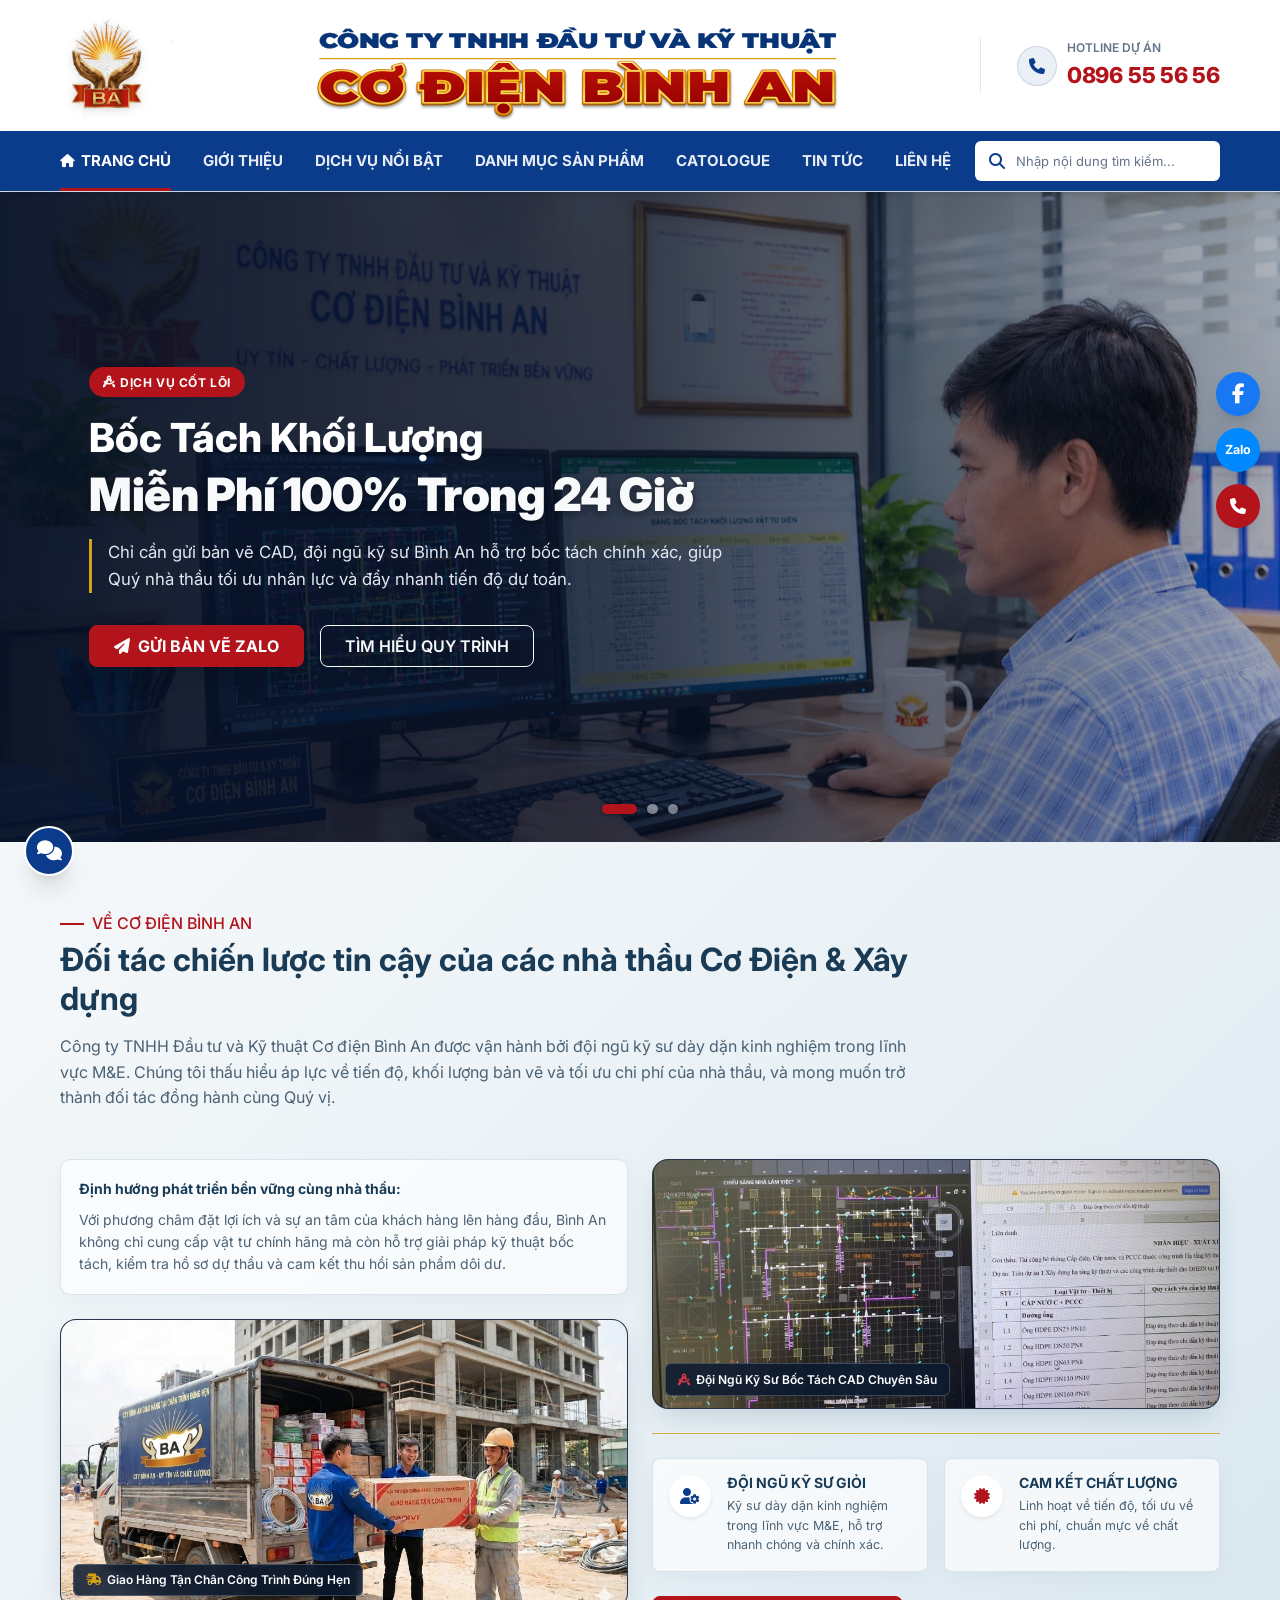
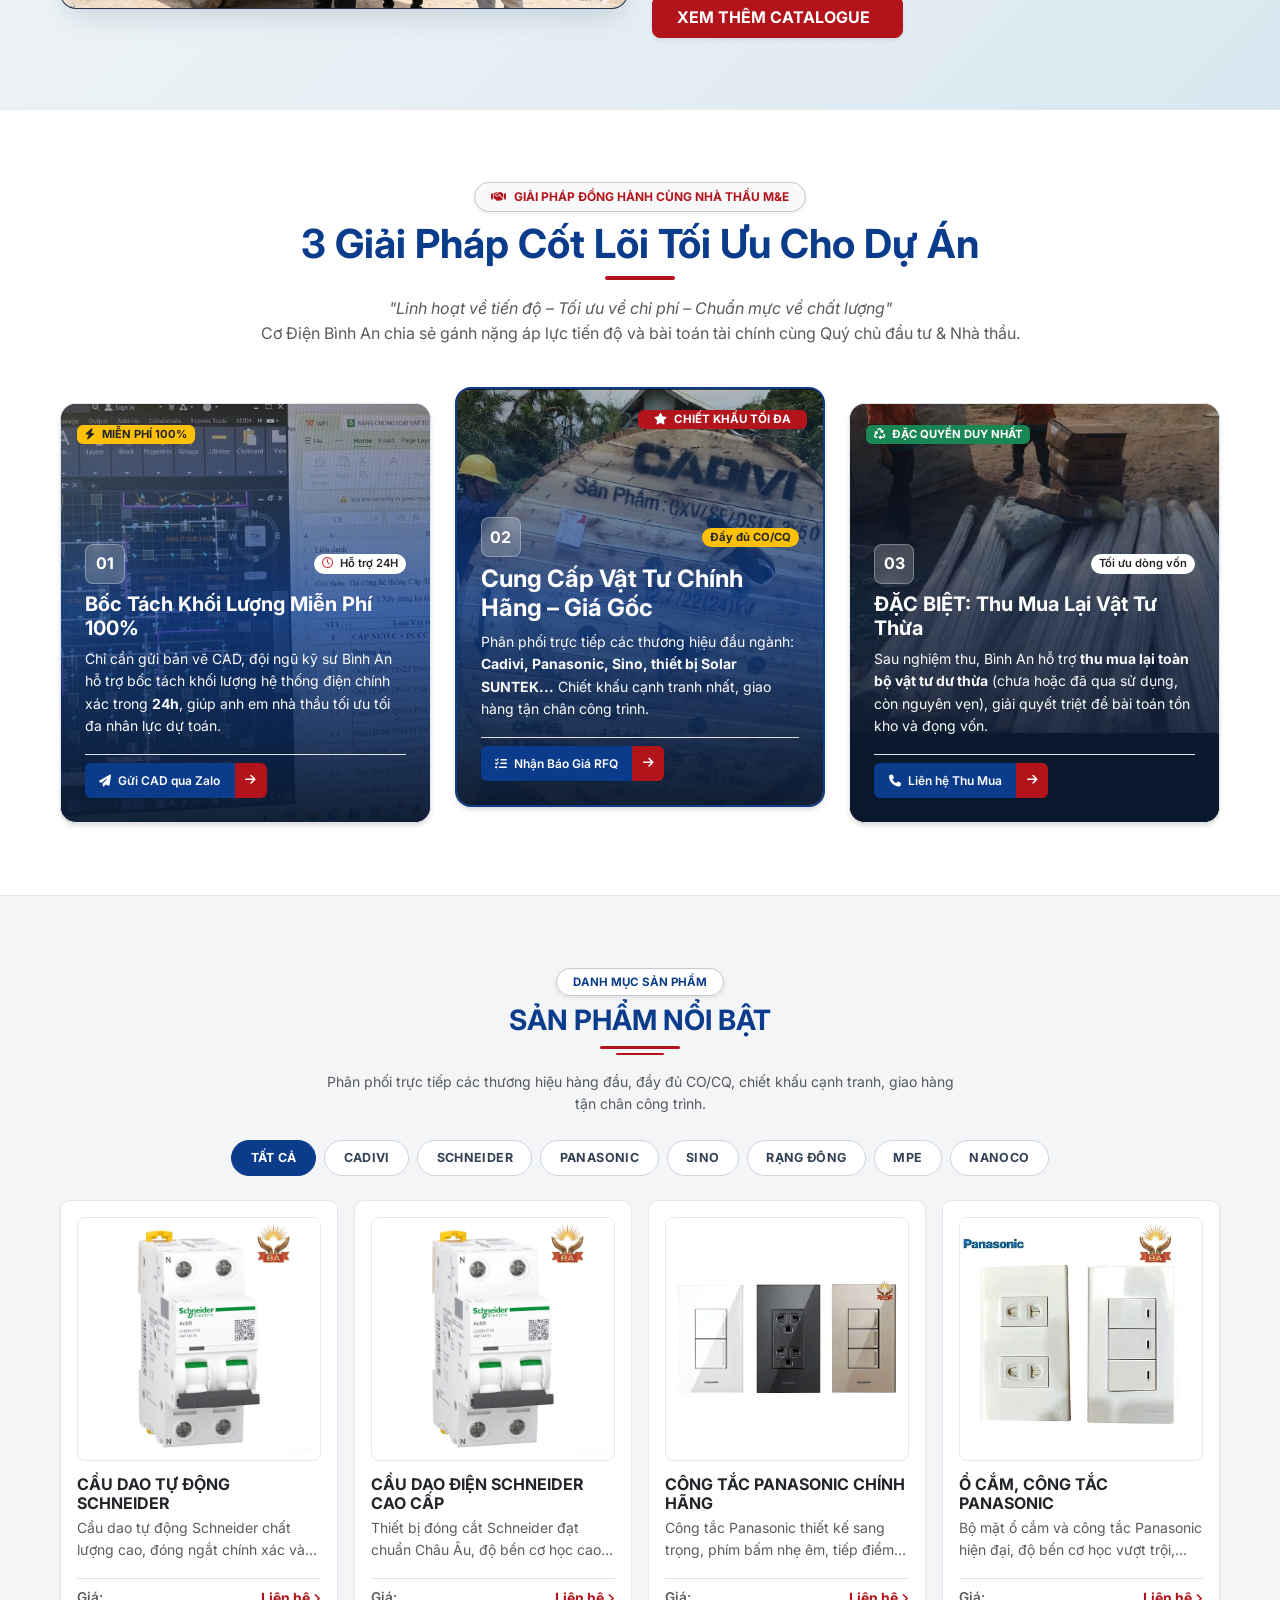
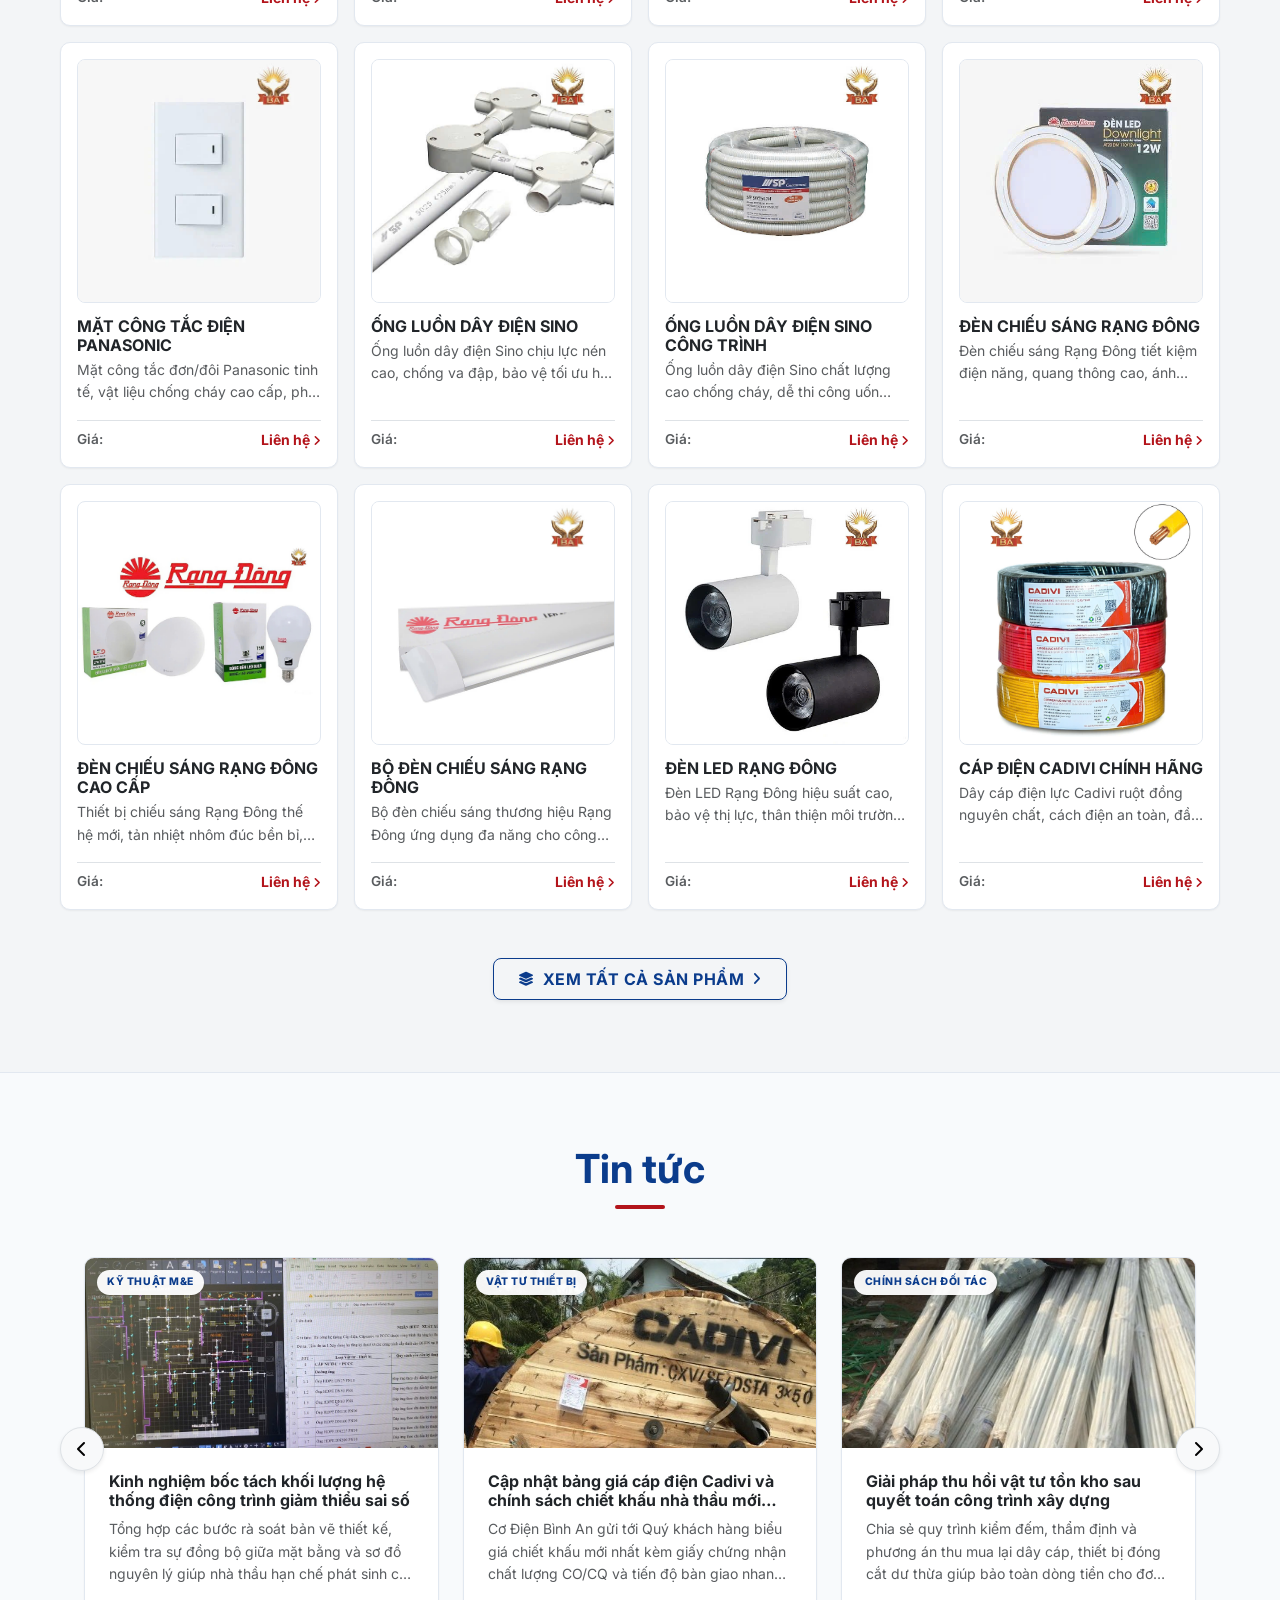
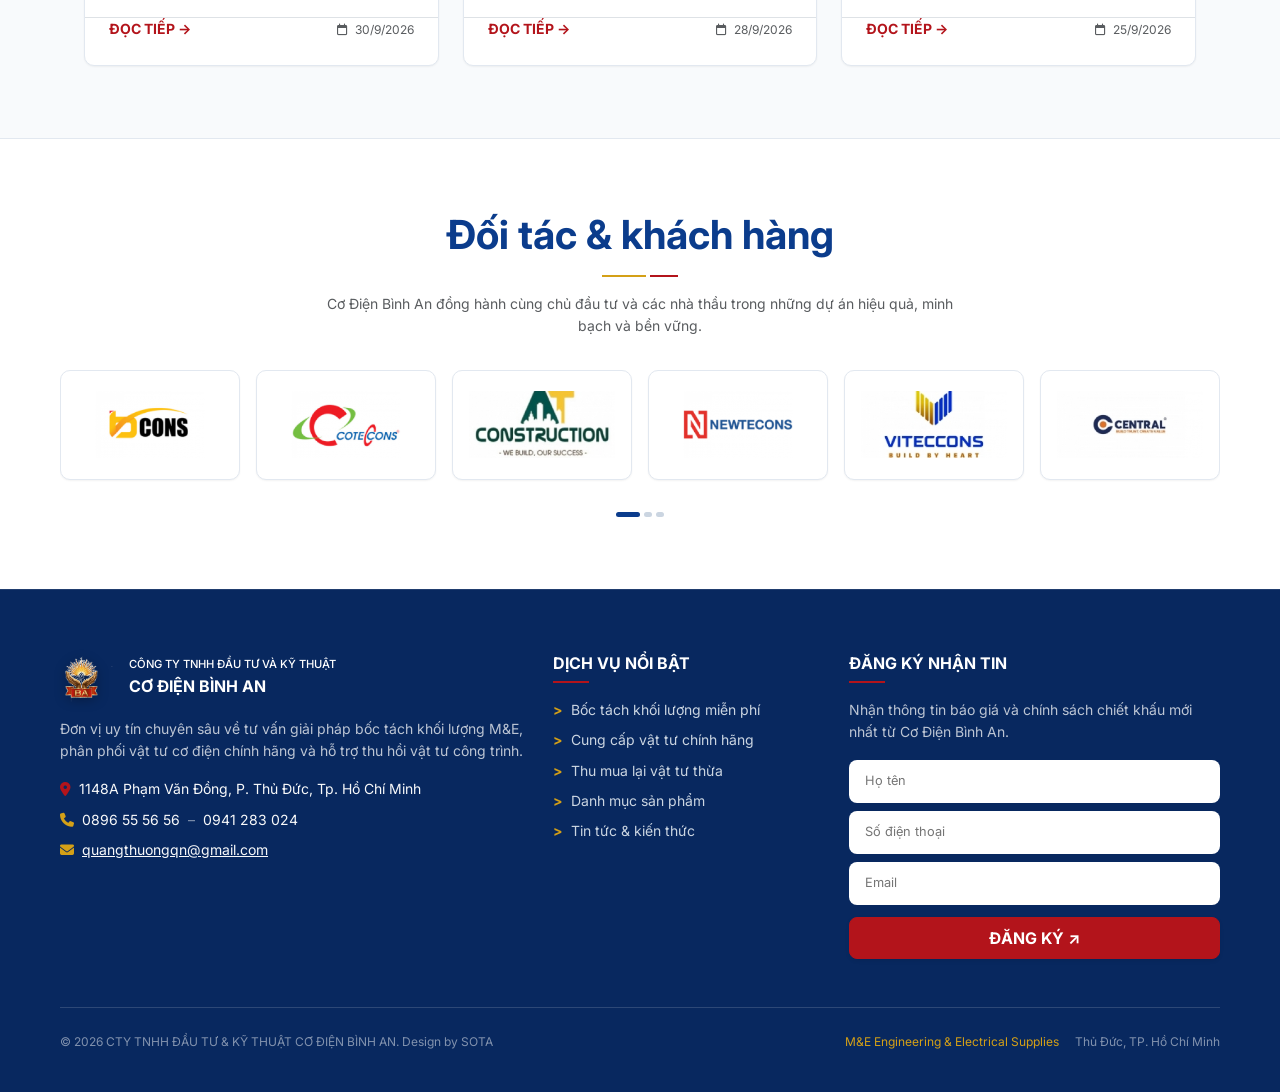
<file: index.html>
<!doctype html>
<html lang="vi">
  <head>
    <meta charset="UTF-8" />
    <meta name="viewport" content="width=device-width, initial-scale=1.0" />
    <title>Cơ Điện Bình An - Đồng Hành Cùng Nhà Thầu M&E</title>
    <meta
      name="description"
      content="Công ty TNHH Đầu tư và Kỹ thuật Cơ Điện Bình An chuyên bốc tách khối lượng M&E miễn phí, phân phối vật tư chính hãng Cadivi, Panasonic, Sino, Suntek và thu hồi vật tư thừa."
    />
    <link rel="icon" type="image/png" href="assets/images/logo-binh-an.png" />

    <!-- Google Fonts: Inter for content, Montserrat for header branding -->
    <link rel="preconnect" href="https://fonts.googleapis.com" />
    <link rel="preconnect" href="https://fonts.gstatic.com" crossorigin />
    <link
      href="https://fonts.googleapis.com/css2?family=Inter:wght@400;500;600;700;800;900&amp;family=Montserrat:wght@800;900&amp;display=swap"
      rel="stylesheet"
    />

    <!-- Bootstrap 5 CSS -->
    <link
      href="https://cdn.jsdelivr.net/npm/bootstrap@5.3.3/dist/css/bootstrap.min.css"
      rel="stylesheet"
    />

    <!-- Font Awesome Icons -->
    <link
      rel="stylesheet"
      href="https://cdnjs.cloudflare.com/ajax/libs/font-awesome/6.5.1/css/all.min.css"
    />

    <!-- Custom Modular Stylesheets -->
    <link rel="stylesheet" href="css/base.css" />
    <link rel="stylesheet" href="css/components.css" />
    <link rel="stylesheet" href="css/responsive.css" />
  </head>
  <body>
    <!-- =========================================================================
       1. HEADER (Top bar, Branding Logo, Search Box, Hotline, Primary Nav)
       ========================================================================= -->
    <header class="site-header">
      <!-- Company Branding & Project Hotline -->
      <div class="custom-container header-branding">
        <a
          href="#"
          class="brand-logo-link"
          aria-label="Cơ Điện Bình An - Trang chủ"
        >
          <img
            src="assets/images/logo-binh-an.png"
            alt="Logo Cơ Điện Bình An"
            class="brand-logo-img"
          />
        </a>
        <a
          href="#"
          class="brand-identity"
          aria-label="Công ty TNHH Đầu tư và Kỹ thuật Cơ Điện Bình An - Trang chủ"
        >
          <div class="brand-copy">
            <svg
              class="brand-wordmark"
              viewBox="0 0 1380 240"
              xmlns="http://www.w3.org/2000/svg"
              aria-hidden="true"
              focusable="false"
            >
              <defs>
                <linearGradient id="brand-gold" x1="0" y1="0" x2="0" y2="1">
                  <stop offset="0" stop-color="#fff4a0" />
                  <stop offset="0.32" stop-color="#f5b51b" />
                  <stop offset="0.7" stop-color="#ffe56b" />
                  <stop offset="1" stop-color="#d88b08" />
                </linearGradient>
                <linearGradient id="brand-red" x1="0" y1="0" x2="0" y2="1">
                  <stop offset="0" stop-color="#bd1008" />
                  <stop offset="1" stop-color="#920000" />
                </linearGradient>
                <text
                  id="brand-main-text"
                  x="24"
                  y="213"
                  textLength="1332"
                  lengthAdjust="spacingAndGlyphs"
                >
                  CƠ ĐIỆN BÌNH AN
                </text>
              </defs>
              <text
                class="brand-company-name"
                x="24"
                y="74"
                textLength="1332"
                lengthAdjust="spacingAndGlyphs"
              >
                CÔNG TY TNHH ĐẦU TƯ VÀ KỸ THUẬT
              </text>
              <path class="brand-divider" d="M24 102H1356" />
              <g class="brand-company-highlight">
                <use href="#brand-main-text" class="brand-outline" />
                <use href="#brand-main-text" class="brand-face" />
              </g>
            </svg>
          </div>
        </a>

        <div class="header-hotline">
          <div class="hotline-icon-box" aria-hidden="true">
            <i class="fa-solid fa-phone"></i>
          </div>
          <div>
            <span class="d-block hotline-label">HOTLINE DỰ ÁN</span>
            <a href="tel:0896555656" class="hotline-number">0896 55 56 56</a>
          </div>
        </div>
      </div>

      <!-- Navigation Bar (Solid Brand Blue) -->
      <nav class="main-navbar" aria-label="Điều hướng chính">
        <div class="custom-container navbar-content">
          <ul class="main-nav-list mb-0">
            <li class="main-nav-item active position-relative">
              <a href="#" class="main-nav-link">
                <i class="fa-solid fa-house small"></i> TRANG CHỦ
              </a>
            </li>
            <li class="main-nav-item">
              <a href="#gioi-thieu" class="main-nav-link">GIỚI THIỆU</a>
            </li>
            <li class="main-nav-item">
              <a href="#dich-vu" class="main-nav-link">DỊCH VỤ NỔI BẬT</a>
            </li>
            <li class="main-nav-item">
              <a href="#san-pham" class="main-nav-link">DANH MỤC SẢN PHẨM</a>
            </li>
            <li class="main-nav-item">
              <a
                href="https://drive.google.com/drive/folders/14HMUZ11k3prGTtGMGmY8H4-ENmtwNmCH"
                class="main-nav-link"
                target="_blank"
                rel="noopener noreferrer"
                >Catologue</a
              >
            </li>
            <li class="main-nav-item">
              <a href="#tin-tuc" class="main-nav-link">TIN TỨC</a>
            </li>
            <li class="main-nav-item">
              <a href="#lien-he" class="main-nav-link">LIÊN HỆ</a>
            </li>
          </ul>
          <div class="search-wrapper" role="search">
            <i class="fa-solid fa-magnifying-glass" aria-hidden="true"></i>
            <input
              type="search"
              placeholder="Nhập nội dung tìm kiếm..."
              class="search-input"
              aria-label="Tìm kiếm nội dung"
            />
          </div>
        </div>
      </nav>
    </header>

    <!-- =========================================================================
       2. HERO SLIDER SECTION (3 Sliders: Bốc Tách CAD, Giao Hàng & Đồng Hành)
       ========================================================================= -->
    <section class="hero-slider-section" aria-label="Banner giới thiệu nổi bật">
      <div class="hero-slider-container">
        <!-- Slide 1: Bốc tách khối lượng CAD -->
        <div class="hero-slide-item active" data-slide="0">
          <img
            src="assets/images/hero-slider-1.jpg"
            alt="Kỹ sư Cơ Điện Bình An bốc tách khối lượng bản vẽ CAD chuyên nghiệp"
            class="hero-slide-bg"
          />
          <div class="hero-overlay"></div>
          <div class="custom-container position-relative z-2 py-5">
            <div class="col-12 col-lg-8 col-xl-7 text-start hero-content-col">
              <div class="badge-red mb-3 shadow-sm">
                <i class="fa-solid fa-compass-drafting me-1"></i> DỊCH VỤ CỐT
                LÕI
              </div>
              <h1 class="hero-heading mb-3">
                Bốc Tách Khối Lượng<br />
                <span class="hero-highlight-promo text-light">Miễn Phí 100% Trong 24 Giờ</span>
              </h1>
              <p class="hero-subtitle mb-4">
                Chỉ cần gửi bản vẽ CAD, đội ngũ kỹ sư Bình An hỗ trợ bốc tách
                chính xác, giúp Quý nhà thầu tối ưu nhân lực và đẩy nhanh tiến
                độ dự toán.
              </p>
              <div class="d-flex flex-wrap gap-3 pt-2">
                <a
                  href="https://zalo.me/0896555656"
                  target="_blank"
                  rel="noopener"
                  class="btn btn-danger btn-lg px-4 py-2 text-uppercase fw-bold fs-6 d-inline-flex align-items-center gap-2 shadow"
                  style="
                    background-color: var(--color-secondary);
                    border-color: var(--color-secondary);
                  "
                >
                  <i class="fa-solid fa-paper-plane"></i> Gửi Bản Vẽ Zalo
                </a>
                <a
                  href="#dich-vu"
                  class="btn btn-outline-light btn-lg px-4 py-2 text-uppercase fw-semibold fs-6 shadow-sm"
                >
                  Tìm Hiểu Quy Trình
                </a>
              </div>
            </div>
          </div>
        </div>

        <!-- Slide 2: Giao hàng tận chân công trình -->
        <div class="hero-slide-item" data-slide="1">
          <img
            src="assets/images/hero-slider-2.jpg"
            alt="Xe giao hàng vật tư cáp điện, ống luồn tận chân công trường Cơ Điện Bình An"
            class="hero-slide-bg"
          />
          <div class="hero-overlay"></div>
          <div class="custom-container position-relative z-2 py-5">
            <div class="col-12 col-lg-7 text-start hero-content-col">
              <div class="badge-red mb-3 shadow-sm">
                <i class="fa-solid fa-truck-fast me-1"></i> VẬN TẢI & PHÂN PHỐI
              </div>
              <h1 class="hero-heading mb-3">
                Cung Cấp Vật Tư Chính Hãng<br />
                <span class="text-light">Giao Tận Chân Công Trình</span>
              </h1>
              <p class="hero-subtitle mb-4">
                Phân phối trực tiếp Cadivi, Panasonic, Sino, thiết bị Solar
                SUNTEK... Chiết khấu cạnh tranh nhất thị trường, đầy đủ chứng
                chỉ CO/CQ.
              </p>
              <div class="d-flex flex-wrap gap-3 pt-2">
                <a
                  href="#san-pham"
                  class="btn btn-danger btn-lg px-4 py-2 text-uppercase fw-bold fs-6 d-inline-flex align-items-center gap-2 shadow"
                  style="
                    background-color: var(--color-secondary);
                    border-color: var(--color-secondary);
                  "
                >
                  <i class="fa-solid fa-boxes-stacked"></i> Xem Báo Giá Vật Tư
                </a>
                <a
                  href="tel:0896555656"
                  class="btn btn-outline-light btn-lg px-4 py-2 text-uppercase fw-semibold fs-6 shadow-sm"
                >
                  <i class="fa-solid fa-phone"></i> Hotline Dự Án
                </a>
              </div>
            </div>
          </div>
        </div>

        <!-- Slide 3: Đồng hành cùng dự án -->
        <div class="hero-slide-item" data-slide="2">
          <img
            src="assets/images/hero-slider-3.jpg?v=3"
            alt="Đồng hành cùng nhà thầu - Tối ưu chi phí, thắng thầu bền vững"
            class="hero-slide-bg hero-slide-bg-right"
          />
          <div class="hero-overlay hero-overlay-gradient-slide3"></div>
          <div class="custom-container position-relative z-2 py-5">
            <div class="col-12 col-lg-8 col-xl-7 text-start hero-content-col">
              <div class="badge-red mb-3 shadow-sm">
                <i class="fa-solid fa-handshake me-1"></i> CƠ ĐIỆN BÌNH AN
              </div>
              <h1 class="hero-heading hero-heading-max720 mb-3">
                Đồng Hành Cùng Nhà Thầu –<br />
                <span class="hero-heading-nowrap-line text-light">Tối Ưu Chi Phí, Thắng Thầu Bền Vững</span>
              </h1>
              <p class="hero-subtitle mb-4">
                Linh hoạt về tiến độ – Tối ưu về chi phí – Chuẩn mực về chất
                lượng. ĐẶC BIỆT: Hỗ trợ thu mua lại toàn bộ vật tư dôi dư sau
                nghiệm thu.
              </p>
              <div class="d-flex flex-wrap gap-3 pt-2">
                <a
                  href="#dich-vu"
                  class="btn btn-danger btn-lg px-4 py-2 text-uppercase fw-bold fs-6 d-inline-flex align-items-center gap-2 shadow"
                  style="
                    background-color: var(--color-secondary);
                    border-color: var(--color-secondary);
                  "
                >
                  Khám Phá Giải Pháp
                  <i class="fa-solid fa-arrow-right small"></i>
                </a>
                <a
                  href="#lien-he"
                  class="btn btn-outline-light btn-lg px-4 py-2 text-uppercase fw-semibold fs-6 shadow-sm"
                >
                  Gặp Gỡ Trực Tiếp
                </a>
              </div>
            </div>
          </div>
        </div>
      </div>

      <!-- 3 Pagination Dots Controller -->
      <div
        class="hero-pagination-dots"
        role="tablist"
        aria-label="Điều khiển slider"
      >
        <button
          class="hero-dot active"
          data-slide-target="0"
          aria-label="Slide 1 - Bốc tách khối lượng"
        ></button>
        <button
          class="hero-dot"
          data-slide-target="1"
          aria-label="Slide 2 - Giao hàng tận công trình"
        ></button>
        <button
          class="hero-dot"
          data-slide-target="2"
          aria-label="Slide 3 - Đồng hành dự án"
        ></button>
      </div>

      <!-- Floating Dock Fixed on Right Edge -->
      <aside class="floating-social-dock" aria-label="Kênh liên hệ nhanh">
        <!-- Facebook -->
        <a
          href="https://facebook.com"
          target="_blank"
          rel="noopener"
          title="Facebook"
          class="float-btn float-fb"
        >
          <i class="fa-brands fa-facebook-f fs-5"></i>
        </a>
        <!-- Zalo -->
        <a
          href="https://zalo.me/0896555656"
          target="_blank"
          rel="noopener"
          title="Zalo"
          class="float-btn float-zalo"
        >
          Zalo
        </a>
        <!-- Phone Call -->
        <a
          href="tel:0896555656"
          title="Gọi ngay Hotline"
          class="float-btn float-phone"
        >
          <i class="fa-solid fa-phone fs-6"></i>
        </a>
      </aside>

      <!-- Floating Support Button at Bottom-Left -->
      <button
        type="button"
        class="floating-support-btn"
        title="Tư vấn trực tuyến"
        aria-label="Mở hộp chat tư vấn"
      >
        <i class="fa-solid fa-comments fs-5"></i>
      </button>
    </section>

    <!-- =========================================================================
       3. SECTION GIỚI THIỆU (ABOUT US)
       ========================================================================= -->
    <section id="gioi-thieu" class="section-about">
      <div class="custom-container">
        <!-- Section Title & Subheading -->
        <div class="mb-5 text-start" style="max-width: 860px">
          <h2
            class="text-uppercase fw-extrabold fs-6 mb-2 d-flex align-items-center gap-2 text-brand-red"
          >
            <span
              style="
                display: inline-block;
                width: 24px;
                height: 2px;
                background-color: var(--color-secondary);
              "
            ></span>
            VỀ CƠ ĐIỆN BÌNH AN
          </h2>
          <h3
            class="display-6 fw-bold about-heading mb-3"
            style="font-size: 2rem"
          >
            Đối tác chiến lược tin cậy của các nhà thầu Cơ Điện & Xây dựng
          </h3>
          <p class="fs-6 mb-0">
            Công ty TNHH Đầu tư và Kỹ thuật Cơ điện Bình An được vận hành bởi
            đội ngũ kỹ sư dày dặn kinh nghiệm trong lĩnh vực M&E. Chúng tôi thấu
            hiểu áp lực về tiến độ, khối lượng bản vẽ và tối ưu chi phí của nhà
            thầu, và mong muốn trở thành đối tác đồng hành cùng Quý vị.
          </p>
        </div>

        <!-- Two-Column Layout -->
        <div class="row g-4 align-items-start">
          <!-- Left Column (Ảnh Giao Hàng tận công trình) -->
          <div class="col-12 col-lg-6">
            <div class="about-feature-box mb-4 small">
              <p class="fw-bold about-heading mb-2">
                Định hướng phát triển bền vững cùng nhà thầu:
              </p>
              <p class="mb-0">
                Với phương châm đặt lợi ích và sự an tâm của khách hàng lên hàng
                đầu, Bình An không chỉ cung cấp vật tư chính hãng mà còn hỗ trợ
                giải pháp kỹ thuật bốc tách, kiểm tra hồ sơ dự thầu và cam kết
                thu hồi sản phẩm dôi dư.
              </p>
            </div>
            <!-- Hình ảnh giao hàng bên trái -->
            <div class="about-img-frame" style="height: 290px">
              <img
                src="assets/images/about-giao-hang.jpg"
                alt="Đội xe giao hàng và nhân viên Cơ Điện Bình An bàn giao vật tư tại chân công trường"
                loading="lazy"
              />
              <div class="about-img-badge">
                <i class="fa-solid fa-truck-fast text-gold"></i>
                <span>Giao Hàng Tận Chân Công Trình Đúng Hẹn</span>
              </div>
            </div>
          </div>

          <!-- Right Column (Ảnh Kỹ thuật bốc tách CAD bên phải) -->
          <div class="col-12 col-lg-6">
            <!-- Hình ảnh bản vẽ CAD bên phải -->
            <div class="about-img-frame mb-4" style="height: 250px">
              <img
                src="assets/images/about-ky-thuat-cad.jpg"
                alt="Đội ngũ kỹ sư bốc tách khối lượng hệ thống điện CAD chi tiết Cơ Điện Bình An"
                loading="lazy"
              />
              <div class="about-img-badge">
                <i class="fa-solid fa-compass-drafting text-danger"></i>
                <span>Đội Ngũ Kỹ Sư Bốc Tách CAD Chuyên Sâu</span>
              </div>
            </div>

            <!-- Thin Gold Horizontal Line -->
            <div
              style="
                height: 1px;
                background-color: var(--color-accent-gold);
                opacity: 0.8;
                margin: 1.5rem 0;
              "
            ></div>

            <!-- Two Feature Items Side by Side -->
            <div class="row g-3 mb-4">
              <!-- Feature 1 -->
              <div class="col-12 col-sm-6">
                <div
                  class="about-feature-item d-flex align-items-start gap-3 p-3 rounded-3"
                >
                  <div
                    class="rounded-circle bg-white text-dark d-flex align-items-center justify-content-center flex-shrink-0 shadow-sm"
                    style="width: 42px; height: 42px"
                  >
                    <i class="fa-solid fa-user-gear text-primary-blue fs-6"></i>
                  </div>
                  <div>
                    <h4 class="text-uppercase fw-bold about-heading small mb-1">
                      ĐỘI NGŨ KỸ SƯ GIỎI
                    </h4>
                    <p class="mb-0" style="font-size: 0.78rem">
                      Kỹ sư dày dặn kinh nghiệm trong lĩnh vực M&E, hỗ trợ nhanh
                      chóng và chính xác.
                    </p>
                  </div>
                </div>
              </div>

              <!-- Feature 2 -->
              <div class="col-12 col-sm-6">
                <div
                  class="about-feature-item d-flex align-items-start gap-3 p-3 rounded-3"
                >
                  <div
                    class="rounded-circle bg-white text-dark d-flex align-items-center justify-content-center flex-shrink-0 shadow-sm"
                    style="width: 42px; height: 42px"
                  >
                    <i class="fa-solid fa-certificate text-brand-red fs-6"></i>
                  </div>
                  <div>
                    <h4 class="text-uppercase fw-bold about-heading small mb-1">
                      CAM KẾT CHẤT LƯỢNG
                    </h4>
                    <p class="mb-0" style="font-size: 0.78rem">
                      Linh hoạt về tiến độ, tối ưu về chi phí, chuẩn mực về chất
                      lượng.
                    </p>
                  </div>
                </div>
              </div>
            </div>

            <!-- Solid Red Rounded Button -->
            <div>
              <a
                href="#"
                class="btn btn-danger px-4 py-2 rounded-3 text-uppercase fw-bold small shadow-sm d-inline-flex align-items-center gap-2"
                style="
                  background-color: var(--color-secondary);
                  border-color: var(--color-secondary);
                "
              >
                XEM THÊM CATALOGUE
                <i class="fa-solid fa-arrow-down-to-bracket"></i>
              </a>
            </div>
          </div>
        </div>
      </div>
    </section>

    <!-- =========================================================================
       4. SECTION DỊCH VỤ NỔI BẬT (SERVICES)
       ========================================================================= -->
    <section id="dich-vu" class="section-services">
      <div class="custom-container">
        <!-- Section Title Header -->
        <div class="text-center mx-auto mb-5" style="max-width: 960px">
          <div
            class="d-inline-flex align-items-center gap-2 px-3 py-1 rounded-pill bg-light border border-secondary-subtle small fw-bold text-brand-red text-uppercase mb-2 shadow-sm"
            style="font-size: 0.75rem"
          >
            <i class="fa-solid fa-handshake"></i> GIẢI PHÁP ĐỒNG HÀNH CÙNG NHÀ
            THẦU M&E
          </div>
          <h2 class="display-6 fw-bold text-primary-blue mb-2">
            3 Giải Pháp Cốt Lõi Tối Ưu Cho Dự Án
          </h2>
          <div
            style="
              width: 70px;
              height: 4px;
              background-color: var(--color-secondary);
              margin: 0.5rem auto 1rem;
              border-radius: 999px;
            "
          ></div>
          <p class="text-muted fs-6">
            <em
              >"Linh hoạt về tiến độ – Tối ưu về chi phí – Chuẩn mực về chất
              lượng"</em
            ><br />
            <span class="text-nowrap-desktop">Cơ Điện Bình An chia sẻ gánh nặng áp lực tiến độ và bài toán tài chính cùng Quý chủ đầu tư & Nhà thầu.</span>
          </p>
        </div>

        <!-- 3 Vertical Image Cards (Staggered Layout) -->
        <div class="row g-4 align-items-stretch pt-2">
          <!-- Service Card 1: Bóc tách khối lượng -->
          <div class="col-12 col-md-4">
            <div class="service-card p-4 h-100">
              <!-- Ảnh nền thực tế: Bản vẽ CAD & Dự toán -->
              <img
                src="assets/images/service-1-boc-tach-cad.jpg"
                alt="Bản vẽ CAD bốc tách khối lượng điện nước M&E Cơ Điện Bình An"
                class="service-bg-img"
                loading="lazy"
              />
              <div class="service-gradient-overlay"></div>

              <!-- Badge góc trên -->
              <div class="position-absolute top-0 start-0 m-3 z-2">
                <span
                  class="badge bg-warning text-dark text-uppercase fw-bold px-2 py-1 shadow-sm"
                  style="font-size: 0.7rem"
                >
                  <i class="fa-solid fa-bolt me-1"></i> Miễn phí 100%
                </span>
              </div>

              <div class="position-relative z-1 text-start mt-auto">
                <div
                  class="d-flex align-items-center justify-content-between mb-2"
                >
                  <div class="service-num-badge">01</div>
                  <span
                    class="badge rounded-pill bg-white text-dark small fw-semibold px-2 py-1"
                    style="font-size: 0.7rem"
                  >
                    <i class="fa-regular fa-clock text-danger me-1"></i> Hỗ trợ
                    24H
                  </span>
                </div>
                <h3 class="h5 fw-bold text-white mb-2">
                  Bốc Tách Khối Lượng Miễn Phí 100%
                </h3>
                <p class="text-light opacity-90 small mb-3">
                  Chỉ cần gửi bản vẽ CAD, đội ngũ kỹ sư Bình An hỗ trợ bốc tách
                  khối lượng hệ thống điện chính xác trong <strong>24h</strong>,
                  giúp anh em nhà thầu tối ưu tối đa nhân lực dự toán.
                </p>
                <div
                  class="pt-2 border-top border-white-50 d-flex align-items-center justify-content-between"
                >
                  <a
                    href="https://zalo.me/0896555656"
                    target="_blank"
                    rel="noopener"
                    class="btn-dual-action text-decoration-none"
                  >
                    <span class="action-text"
                      ><i class="fa-solid fa-paper-plane me-1"></i> Gửi CAD qua
                      Zalo</span
                    >
                    <span class="action-icon"
                      ><i class="fa-solid fa-arrow-right"></i
                    ></span>
                  </a>
                </div>
              </div>
            </div>
          </div>

          <!-- Service Card 2 (Featured Card Elevated): Cung cấp vật tư chính hãng -->
          <div class="col-12 col-md-4">
            <div class="service-card card-featured p-4 h-100">
              <!-- Ảnh nền thực tế: Cuộn cáp trung thế Cadivi công trình -->
              <img
                src="assets/images/service-2-cap-cadivi.jpg"
                alt="Phân phối cuộn cáp điện lực Cadivi chính hãng tận chân công trình"
                class="service-bg-img"
                loading="lazy"
                style="object-position: center top"
              />
              <div
                class="service-gradient-overlay"
                style="
                  background: linear-gradient(
                    to top,
                    rgba(10, 25, 47, 0.96) 0%,
                    rgba(11, 60, 140, 0.82) 50%,
                    rgba(0, 0, 0, 0.25) 100%
                  );
                "
              ></div>

              <!-- Badge góc trên -->
              <div class="position-absolute top-0 end-0 m-3 z-2">
                <span
                  class="badge bg-danger text-uppercase fw-bold px-3 py-1 shadow-sm"
                  style="
                    font-size: 0.72rem;
                    background-color: var(--color-secondary) !important;
                  "
                >
                  <i class="fa-solid fa-star me-1"></i> Chiết khấu tối đa
                </span>
              </div>

              <div class="position-relative z-1 text-start mt-auto">
                <div
                  class="d-flex align-items-center justify-content-between mb-2"
                >
                  <div class="service-num-badge">02</div>
                  <span
                    class="badge rounded-pill bg-warning text-dark small fw-bold px-2 py-1"
                    style="font-size: 0.7rem"
                  >
                    Đầy đủ CO/CQ
                  </span>
                </div>
                <h3 class="h4 fw-bold text-white mb-2">
                  Cung Cấp Vật Tư Chính Hãng – Giá Gốc
                </h3>
                <p class="text-light opacity-90 small mb-3">
                  Phân phối trực tiếp các thương hiệu đầu ngành:
                  <strong
                    >Cadivi, Panasonic, Sino, thiết bị Solar SUNTEK...</strong
                  >
                  Chiết khấu cạnh tranh nhất, giao hàng tận chân công trình.
                </p>
                <div
                  class="pt-2 border-top border-white-50 d-flex align-items-center justify-content-between"
                >
                  <a
                    href="#san-pham"
                    class="btn-dual-action text-decoration-none"
                  >
                    <span class="action-text"
                      ><i class="fa-solid fa-list-check me-1"></i> Nhận Báo Giá
                      RFQ</span
                    >
                    <span class="action-icon"
                      ><i class="fa-solid fa-arrow-right"></i
                    ></span>
                  </a>
                </div>
              </div>
            </div>
          </div>

          <!-- Service Card 3: Thu mua lại vật tư thừa -->
          <div class="col-12 col-md-4">
            <div class="service-card p-4 h-100">
              <!-- Ảnh nền thực tế: Thu gom tập kết ống, thiết bị vật tư tồn đọng -->
              <img
                src="assets/images/service-3-thu-mua-ton-kho.jpg"
                alt="Thu mua và điều phối vật tư, ống điện nước thừa tại bãi công trình"
                class="service-bg-img"
                loading="lazy"
                style="object-position: center center"
              />
              <div
                class="service-gradient-overlay"
                style="
                  background: linear-gradient(
                    to top,
                    rgba(10, 25, 47, 0.96) 0%,
                    rgba(15, 30, 60, 0.8) 50%,
                    rgba(0, 0, 0, 0.25) 100%
                  );
                "
              ></div>

              <!-- Badge góc trên -->
              <div class="position-absolute top-0 start-0 m-3 z-2">
                <span
                  class="badge bg-success text-uppercase fw-bold px-2 py-1 shadow-sm"
                  style="font-size: 0.7rem"
                >
                  <i class="fa-solid fa-recycle me-1"></i> Đặc quyền duy nhất
                </span>
              </div>

              <div class="position-relative z-1 text-start mt-auto">
                <div
                  class="d-flex align-items-center justify-content-between mb-2"
                >
                  <div class="service-num-badge">03</div>
                  <span
                    class="badge rounded-pill bg-white text-dark small fw-semibold px-2 py-1"
                    style="font-size: 0.7rem"
                  >
                    Tối ưu dòng vốn
                  </span>
                </div>
                <h3 class="h5 fw-bold text-white mb-2">
                  ĐẶC BIỆT: Thu Mua Lại Vật Tư Thừa
                </h3>
                <p class="text-light opacity-90 small mb-3">
                  Sau nghiệm thu, Bình An hỗ trợ
                  <strong>thu mua lại toàn bộ vật tư dư thừa</strong> (chưa hoặc
                  đã qua sử dụng, còn nguyên vẹn), giải quyết triệt để bài toán
                  tồn kho và đọng vốn.
                </p>
                <div
                  class="pt-2 border-top border-white-50 d-flex align-items-center justify-content-between"
                >
                  <a
                    href="tel:0941283024"
                    class="btn-dual-action text-decoration-none"
                  >
                    <span class="action-text"
                      ><i class="fa-solid fa-phone me-1"></i> Liên hệ Thu
                      Mua</span
                    >
                    <span class="action-icon"
                      ><i class="fa-solid fa-arrow-right"></i
                    ></span>
                  </a>
                </div>
              </div>
            </div>
          </div>
        </div>
      </div>
    </section>

    <!-- =========================================================================
       5. SECTION DANH MỤC SẢN PHẨM (PRODUCTS)
       ========================================================================= -->
    <section id="san-pham" class="section-products">
      <div class="custom-container">
        <!-- Section Title Header -->
        <div class="text-center mx-auto mb-4" style="max-width: 650px">
          <div
            class="d-inline-block px-3 py-1 rounded-pill bg-white border border-secondary-subtle small fw-bold text-primary-blue text-uppercase mb-2 shadow-sm"
            style="font-size: 0.72rem"
          >
            DANH MỤC SẢN PHẨM
          </div>
          <h2 class="h3 fw-bold text-primary-blue text-uppercase mb-2">
            SẢN PHẨM NỔI BẬT
          </h2>
          <!-- Double Red Accent Underline -->
          <div class="d-flex flex-column align-items-center gap-1 mb-3">
            <div
              style="
                width: 80px;
                height: 3px;
                background-color: var(--color-secondary);
                border-radius: 99px;
              "
            ></div>
            <div
              style="
                width: 48px;
                height: 2px;
                background-color: var(--color-secondary);
                border-radius: 99px;
              "
            ></div>
          </div>
          <p class="text-muted small">
            Phân phối trực tiếp các thương hiệu hàng đầu, đầy đủ CO/CQ, chiết
            khấu cạnh tranh, giao hàng tận chân công trình.
          </p>
        </div>

        <!-- Filter Tabs -->
        <div
          class="d-flex flex-wrap justify-content-center gap-2 mb-4"
          role="group"
          aria-label="Lọc sản phẩm theo thương hiệu"
        >
          <button
            type="button"
            class="product-tab-btn active"
            data-filter="all"
            aria-pressed="true"
            aria-controls="productGrid"
          >
            Tất Cả
          </button>
          <button
            type="button"
            class="product-tab-btn"
            data-filter="cadivi"
            aria-pressed="false"
            aria-controls="productGrid"
          >
            CADIVI
          </button>
          <button
            type="button"
            class="product-tab-btn"
            data-filter="schneider"
            aria-pressed="false"
            aria-controls="productGrid"
          >
            SCHNEIDER
          </button>
          <button
            type="button"
            class="product-tab-btn"
            data-filter="panasonic"
            aria-pressed="false"
            aria-controls="productGrid"
          >
            PANASONIC
          </button>
          <button
            type="button"
            class="product-tab-btn"
            data-filter="sino"
            aria-pressed="false"
            aria-controls="productGrid"
          >
            SINO
          </button>
          <button
            type="button"
            class="product-tab-btn"
            data-filter="rangdong"
            aria-pressed="false"
            aria-controls="productGrid"
          >
            RẠNG ĐÔNG
          </button>
          <button
            type="button"
            class="product-tab-btn"
            data-filter="mpe"
            aria-pressed="false"
            aria-controls="productGrid"
          >
            MPE
          </button>
          <button
            type="button"
            class="product-tab-btn"
            data-filter="nanoco"
            aria-pressed="false"
            aria-controls="productGrid"
          >
            NANOCO
          </button>
        </div>

        <!-- Product Grid: 16 sản phẩm theo 7 thương hiệu, 4 thẻ mỗi hàng trên desktop. -->
        <div class="row g-3 mb-5" id="productGrid">
          <!-- Sản phẩm 1: CẦU DAO TỰ ĐỘNG SCHNEIDER -->
          <div
            class="col-12 col-sm-6 col-md-4 col-lg-3 product-item-col"
            data-category="schneider"
          >
            <article class="product-card h-100">
              <div>
                <div class="product-img-box">
                  <img
                    src="assets/images/schneider-cau-dao-1.jpg"
                    alt="CẦU DAO TỰ ĐỘNG SCHNEIDER"
                    loading="lazy"
                  />
                </div>
                <h3 class="h6 fw-bold text-dark mb-1 leading-snug">
                  CẦU DAO TỰ ĐỘNG SCHNEIDER
                </h3>
                <p class="text-muted small line-clamp-2 mb-3">
                  Cầu dao tự động Schneider chất lượng cao, đóng ngắt chính xác và bảo vệ quá tải, ngắn mạch an toàn tối đa cho công trình.
                </p>
              </div>
              <div
                class="pt-2 border-top d-flex align-items-center justify-content-between"
              >
                <span class="product-price-tag text-muted fw-semibold"
                  >Giá:</span
                >
                <a
                  href="tel:0896555656"
                  class="text-brand-red text-decoration-none small fw-bold"
                >
                  Liên hệ
                  <i
                    class="fa-solid fa-angle-right small"
                    aria-hidden="true"
                  ></i>
                </a>
              </div>
            </article>
          </div>

          <!-- Sản phẩm 2: CẦU DAO ĐIỆN SCHNEIDER CAO CẤP -->
          <div
            class="col-12 col-sm-6 col-md-4 col-lg-3 product-item-col"
            data-category="schneider"
          >
            <article class="product-card h-100">
              <div>
                <div class="product-img-box">
                  <img
                    src="assets/images/schneider-cau-dao-2.jpg"
                    alt="CẦU DAO ĐIỆN SCHNEIDER CAO CẤP"
                    loading="lazy"
                  />
                </div>
                <h3 class="h6 fw-bold text-dark mb-1 leading-snug">
                  CẦU DAO ĐIỆN SCHNEIDER CAO CẤP
                </h3>
                <p class="text-muted small line-clamp-2 mb-3">
                  Thiết bị đóng cắt Schneider đạt chuẩn Châu Âu, độ bền cơ học cao, chuyên dụng cho tủ điện nhà ở và công nghiệp.
                </p>
              </div>
              <div
                class="pt-2 border-top d-flex align-items-center justify-content-between"
              >
                <span class="product-price-tag text-muted fw-semibold"
                  >Giá:</span
                >
                <a
                  href="tel:0896555656"
                  class="text-brand-red text-decoration-none small fw-bold"
                >
                  Liên hệ
                  <i
                    class="fa-solid fa-angle-right small"
                    aria-hidden="true"
                  ></i>
                </a>
              </div>
            </article>
          </div>

          <!-- Sản phẩm 3: CÔNG TẮC PANASONIC CHÍNH HÃNG -->
          <div
            class="col-12 col-sm-6 col-md-4 col-lg-3 product-item-col"
            data-category="panasonic"
          >
            <article class="product-card h-100">
              <div>
                <div class="product-img-box">
                  <img
                    src="assets/images/panasonic-cong-tac-1.jpg"
                    alt="CÔNG TẮC PANASONIC CHÍNH HÃNG"
                    loading="lazy"
                  />
                </div>
                <h3 class="h6 fw-bold text-dark mb-1 leading-snug">
                  CÔNG TẮC PANASONIC CHÍNH HÃNG
                </h3>
                <p class="text-muted small line-clamp-2 mb-3">
                  Công tắc Panasonic thiết kế sang trọng, phím bấm nhẹ êm, tiếp điểm hợp kim đồng dẫn điện tốt và chống phóng điện.
                </p>
              </div>
              <div
                class="pt-2 border-top d-flex align-items-center justify-content-between"
              >
                <span class="product-price-tag text-muted fw-semibold"
                  >Giá:</span
                >
                <a
                  href="tel:0896555656"
                  class="text-brand-red text-decoration-none small fw-bold"
                >
                  Liên hệ
                  <i
                    class="fa-solid fa-angle-right small"
                    aria-hidden="true"
                  ></i>
                </a>
              </div>
            </article>
          </div>

          <!-- Sản phẩm 4: Ổ CẮM, CÔNG TẮC PANASONIC -->
          <div
            class="col-12 col-sm-6 col-md-4 col-lg-3 product-item-col"
            data-category="panasonic"
          >
            <article class="product-card h-100">
              <div>
                <div class="product-img-box">
                  <img
                    src="assets/images/panasonic-cong-tac-2.jpg"
                    alt="Ổ CẮM, CÔNG TẮC PANASONIC"
                    loading="lazy"
                  />
                </div>
                <h3 class="h6 fw-bold text-dark mb-1 leading-snug">
                  Ổ CẮM, CÔNG TẮC PANASONIC
                </h3>
                <p class="text-muted small line-clamp-2 mb-3">
                  Bộ mặt ổ cắm và công tắc Panasonic hiện đại, độ bền cơ học vượt trội, cách điện an toàn cho người sử dụng.
                </p>
              </div>
              <div
                class="pt-2 border-top d-flex align-items-center justify-content-between"
              >
                <span class="product-price-tag text-muted fw-semibold"
                  >Giá:</span
                >
                <a
                  href="tel:0896555656"
                  class="text-brand-red text-decoration-none small fw-bold"
                >
                  Liên hệ
                  <i
                    class="fa-solid fa-angle-right small"
                    aria-hidden="true"
                  ></i>
                </a>
              </div>
            </article>
          </div>

          <!-- Sản phẩm 5: MẶT CÔNG TẮC ĐIỆN PANASONIC -->
          <div
            class="col-12 col-sm-6 col-md-4 col-lg-3 product-item-col"
            data-category="panasonic"
          >
            <article class="product-card h-100">
              <div>
                <div class="product-img-box">
                  <img
                    src="assets/images/panasonic-cong-tac-3.jpg"
                    alt="MẶT CÔNG TẮC ĐIỆN PANASONIC"
                    loading="lazy"
                  />
                </div>
                <h3 class="h6 fw-bold text-dark mb-1 leading-snug">
                  MẶT CÔNG TẮC ĐIỆN PANASONIC
                </h3>
                <p class="text-muted small line-clamp-2 mb-3">
                  Mặt công tắc đơn/đôi Panasonic tinh tế, vật liệu chống cháy cao cấp, phù hợp mọi không gian nội thất.
                </p>
              </div>
              <div
                class="pt-2 border-top d-flex align-items-center justify-content-between"
              >
                <span class="product-price-tag text-muted fw-semibold"
                  >Giá:</span
                >
                <a
                  href="tel:0896555656"
                  class="text-brand-red text-decoration-none small fw-bold"
                >
                  Liên hệ
                  <i
                    class="fa-solid fa-angle-right small"
                    aria-hidden="true"
                  ></i>
                </a>
              </div>
            </article>
          </div>

          <!-- Sản phẩm 6: ỐNG LUỒN DÂY ĐIỆN SINO -->
          <div
            class="col-12 col-sm-6 col-md-4 col-lg-3 product-item-col"
            data-category="sino"
          >
            <article class="product-card h-100">
              <div>
                <div class="product-img-box">
                  <img
                    src="assets/images/sino-ong-luon-day-1.jpg"
                    alt="ỐNG LUỒN DÂY ĐIỆN SINO"
                    loading="lazy"
                  />
                </div>
                <h3 class="h6 fw-bold text-dark mb-1 leading-snug">
                  ỐNG LUỒN DÂY ĐIỆN SINO
                </h3>
                <p class="text-muted small line-clamp-2 mb-3">
                  Ống luồn dây điện Sino chịu lực nén cao, chống va đập, bảo vệ tối ưu hệ thống dây điện âm tường và đi nổi.
                </p>
              </div>
              <div
                class="pt-2 border-top d-flex align-items-center justify-content-between"
              >
                <span class="product-price-tag text-muted fw-semibold"
                  >Giá:</span
                >
                <a
                  href="tel:0896555656"
                  class="text-brand-red text-decoration-none small fw-bold"
                >
                  Liên hệ
                  <i
                    class="fa-solid fa-angle-right small"
                    aria-hidden="true"
                  ></i>
                </a>
              </div>
            </article>
          </div>

          <!-- Sản phẩm 7: ỐNG LUỒN DÂY ĐIỆN SINO CÔNG TRÌNH -->
          <div
            class="col-12 col-sm-6 col-md-4 col-lg-3 product-item-col"
            data-category="sino"
          >
            <article class="product-card h-100">
              <div>
                <div class="product-img-box">
                  <img
                    src="assets/images/sino-ong-luon-day-2.jpg"
                    alt="ỐNG LUỒN DÂY ĐIỆN SINO CÔNG TRÌNH"
                    loading="lazy"
                  />
                </div>
                <h3 class="h6 fw-bold text-dark mb-1 leading-snug">
                  ỐNG LUỒN DÂY ĐIỆN SINO CÔNG TRÌNH
                </h3>
                <p class="text-muted small line-clamp-2 mb-3">
                  Ống luồn dây điện Sino chất lượng cao chống cháy, dễ thi công uốn cong, đáp ứng nghiêm ngặt tiêu chuẩn kỹ thuật.
                </p>
              </div>
              <div
                class="pt-2 border-top d-flex align-items-center justify-content-between"
              >
                <span class="product-price-tag text-muted fw-semibold"
                  >Giá:</span
                >
                <a
                  href="tel:0896555656"
                  class="text-brand-red text-decoration-none small fw-bold"
                >
                  Liên hệ
                  <i
                    class="fa-solid fa-angle-right small"
                    aria-hidden="true"
                  ></i>
                </a>
              </div>
            </article>
          </div>

          <!-- Sản phẩm 8: ĐÈN CHIẾU SÁNG RẠNG ĐÔNG -->
          <div
            class="col-12 col-sm-6 col-md-4 col-lg-3 product-item-col"
            data-category="rangdong"
          >
            <article class="product-card h-100">
              <div>
                <div class="product-img-box">
                  <img
                    src="assets/images/rang-dong-den-chieu-sang-1.jpg"
                    alt="ĐÈN CHIẾU SÁNG RẠNG ĐÔNG"
                    loading="lazy"
                  />
                </div>
                <h3 class="h6 fw-bold text-dark mb-1 leading-snug">
                  ĐÈN CHIẾU SÁNG RẠNG ĐÔNG
                </h3>
                <p class="text-muted small line-clamp-2 mb-3">
                  Đèn chiếu sáng Rạng Đông tiết kiệm điện năng, quang thông cao, ánh sáng chân thực và không nhấp nháy.
                </p>
              </div>
              <div
                class="pt-2 border-top d-flex align-items-center justify-content-between"
              >
                <span class="product-price-tag text-muted fw-semibold"
                  >Giá:</span
                >
                <a
                  href="tel:0896555656"
                  class="text-brand-red text-decoration-none small fw-bold"
                >
                  Liên hệ
                  <i
                    class="fa-solid fa-angle-right small"
                    aria-hidden="true"
                  ></i>
                </a>
              </div>
            </article>
          </div>

          <!-- Sản phẩm 9: ĐÈN CHIẾU SÁNG RẠNG ĐÔNG CAO CẤP -->
          <div
            class="col-12 col-sm-6 col-md-4 col-lg-3 product-item-col"
            data-category="rangdong"
          >
            <article class="product-card h-100">
              <div>
                <div class="product-img-box">
                  <img
                    src="assets/images/rang-dong-den-chieu-sang-2.jpg"
                    alt="ĐÈN CHIẾU SÁNG RẠNG ĐÔNG CAO CẤP"
                    loading="lazy"
                  />
                </div>
                <h3 class="h6 fw-bold text-dark mb-1 leading-snug">
                  ĐÈN CHIẾU SÁNG RẠNG ĐÔNG CAO CẤP
                </h3>
                <p class="text-muted small line-clamp-2 mb-3">
                  Thiết bị chiếu sáng Rạng Đông thế hệ mới, tản nhiệt nhôm đúc bền bỉ, tuổi thọ chiếu sáng lên đến 30.000 giờ.
                </p>
              </div>
              <div
                class="pt-2 border-top d-flex align-items-center justify-content-between"
              >
                <span class="product-price-tag text-muted fw-semibold"
                  >Giá:</span
                >
                <a
                  href="tel:0896555656"
                  class="text-brand-red text-decoration-none small fw-bold"
                >
                  Liên hệ
                  <i
                    class="fa-solid fa-angle-right small"
                    aria-hidden="true"
                  ></i>
                </a>
              </div>
            </article>
          </div>

          <!-- Sản phẩm 10: BỘ ĐÈN CHIẾU SÁNG RẠNG ĐÔNG -->
          <div
            class="col-12 col-sm-6 col-md-4 col-lg-3 product-item-col"
            data-category="rangdong"
          >
            <article class="product-card h-100">
              <div>
                <div class="product-img-box">
                  <img
                    src="assets/images/rang-dong-den-chieu-sang-3.jpg"
                    alt="BỘ ĐÈN CHIẾU SÁNG RẠNG ĐÔNG"
                    loading="lazy"
                  />
                </div>
                <h3 class="h6 fw-bold text-dark mb-1 leading-snug">
                  BỘ ĐÈN CHIẾU SÁNG RẠNG ĐÔNG
                </h3>
                <p class="text-muted small line-clamp-2 mb-3">
                  Bộ đèn chiếu sáng thương hiệu Rạng Đông ứng dụng đa năng cho công trình nhà ở, văn phòng, nhà xưởng.
                </p>
              </div>
              <div
                class="pt-2 border-top d-flex align-items-center justify-content-between"
              >
                <span class="product-price-tag text-muted fw-semibold"
                  >Giá:</span
                >
                <a
                  href="tel:0896555656"
                  class="text-brand-red text-decoration-none small fw-bold"
                >
                  Liên hệ
                  <i
                    class="fa-solid fa-angle-right small"
                    aria-hidden="true"
                  ></i>
                </a>
              </div>
            </article>
          </div>

          <!-- Sản phẩm 11: ĐÈN LED RẠNG ĐÔNG -->
          <div
            class="col-12 col-sm-6 col-md-4 col-lg-3 product-item-col"
            data-category="rangdong"
          >
            <article class="product-card h-100">
              <div>
                <div class="product-img-box">
                  <img
                    src="assets/images/rang-dong-den-led.jpg"
                    alt="ĐÈN LED RẠNG ĐÔNG"
                    loading="lazy"
                  />
                </div>
                <h3 class="h6 fw-bold text-dark mb-1 leading-snug">
                  ĐÈN LED RẠNG ĐÔNG
                </h3>
                <p class="text-muted small line-clamp-2 mb-3">
                  Đèn LED Rạng Đông hiệu suất cao, bảo vệ thị lực, thân thiện môi trường và siêu tiết kiệm điện tiêu thụ.
                </p>
              </div>
              <div
                class="pt-2 border-top d-flex align-items-center justify-content-between"
              >
                <span class="product-price-tag text-muted fw-semibold"
                  >Giá:</span
                >
                <a
                  href="tel:0896555656"
                  class="text-brand-red text-decoration-none small fw-bold"
                >
                  Liên hệ
                  <i
                    class="fa-solid fa-angle-right small"
                    aria-hidden="true"
                  ></i>
                </a>
              </div>
            </article>
          </div>

          <!-- Sản phẩm 12: CÁP ĐIỆN CADIVI CHÍNH HÃNG -->
          <div
            class="col-12 col-sm-6 col-md-4 col-lg-3 product-item-col"
            data-category="cadivi"
          >
            <article class="product-card h-100">
              <div>
                <div class="product-img-box">
                  <img
                    src="assets/images/cadivi-cap-dien.jpg"
                    alt="CÁP ĐIỆN CADIVI CHÍNH HÃNG"
                    loading="lazy"
                  />
                </div>
                <h3 class="h6 fw-bold text-dark mb-1 leading-snug">
                  CÁP ĐIỆN CADIVI CHÍNH HÃNG
                </h3>
                <p class="text-muted small line-clamp-2 mb-3">
                  Dây cáp điện lực Cadivi ruột đồng nguyên chất, cách điện an toàn, đầy đủ chứng chỉ CO/CQ cho dự án xây dựng.
                </p>
              </div>
              <div
                class="pt-2 border-top d-flex align-items-center justify-content-between"
              >
                <span class="product-price-tag text-muted fw-semibold"
                  >Giá:</span
                >
                <a
                  href="tel:0896555656"
                  class="text-brand-red text-decoration-none small fw-bold"
                >
                  Liên hệ
                  <i
                    class="fa-solid fa-angle-right small"
                    aria-hidden="true"
                  ></i>
                </a>
              </div>
            </article>
          </div>
        </div>

        <!-- Nút Xem Tất Cả Sản Phẩm (Hiển thị biểu tượng, không dropdown/xử lý) -->
        <div class="text-center mt-2">
          <a
            href="javascript:void(0)"
            class="btn btn-outline-primary px-4 py-2 text-uppercase fw-bold small rounded-3 d-inline-flex align-items-center gap-2 shadow-sm"
            style="
              color: var(--color-primary);
              border-color: var(--color-primary);
              letter-spacing: 0.03em;
            "
          >
            <i class="fa-solid fa-layer-group small"></i>
            XEM TẤT CẢ SẢN PHẨM
            <i class="fa-solid fa-angle-right small"></i>
          </a>
        </div>
      </div>
    </section>

    <!-- =========================================================================
       6. SECTION TIN TỨC (NEWS & ARTICLES)
       ========================================================================= -->
    <section id="tin-tuc" class="section-news">
      <div class="custom-container">
        <!-- Section Title Header -->
        <div class="text-center mx-auto mb-5" style="max-width: 600px">
          <h2 class="display-6 fw-bold text-primary-blue mb-0">Tin tức</h2>
          <div
            style="
              width: 50px;
              height: 3.5px;
              background-color: var(--color-secondary);
              margin: 0.75rem auto 0;
              border-radius: 99px;
            "
          ></div>
        </div>

        <!-- News Carousel Wrapper -->
        <div class="position-relative px-md-4">
          <!-- Prev Button -->
          <button
            id="newsPrevBtn"
            type="button"
            class="btn btn-light rounded-circle shadow-sm border position-absolute top-50 start-0 translate-middle-y z-2 d-none d-md-flex align-items-center justify-content-center"
            style="width: 44px; height: 44px"
            aria-label="Tin trước"
          >
            <i class="fa-solid fa-chevron-left"></i>
          </button>

          <!-- 3 News Cards Row -->
          <div class="row g-4" id="newsContainer">
            <!-- News Card 1 -->
            <div class="col-12 col-md-4">
              <article class="news-card h-100">
                <div>
                  <div class="position-relative" style="height: 190px">
                    <img
                      src="assets/images/service-1-boc-tach-cad.jpg"
                      alt="Bản vẽ CAD bóc tách khối lượng hệ thống điện công trình"
                      class="d-block w-100 h-100"
                      style="object-fit: cover"
                      loading="lazy"
                    />
                    <span class="news-badge">Kỹ thuật M&E</span>
                  </div>
                  <div class="p-4">
                    <h3 class="h6 fw-bold text-dark line-clamp-2 mb-2">
                      Kinh nghiệm bốc tách khối lượng hệ thống điện công trình
                      giảm thiểu sai số
                    </h3>
                    <p class="text-muted small line-clamp-3 mb-0">
                      Tổng hợp các bước rà soát bản vẽ thiết kế, kiểm tra sự
                      đồng bộ giữa mặt bằng và sơ đồ nguyên lý giúp nhà thầu hạn
                      chế phát sinh chi phí…
                    </p>
                  </div>
                </div>
                <div
                  class="p-4 pt-0 d-flex align-items-center justify-content-between border-top mt-2"
                >
                  <a
                    href="#"
                    class="text-brand-red text-uppercase fw-bold small text-decoration-none"
                    >ĐỌC TIẾP →</a
                  >
                  <span class="text-muted" style="font-size: 0.75rem"
                    ><i class="fa-regular fa-calendar me-1"></i> 30/9/2026</span
                  >
                </div>
              </article>
            </div>

            <!-- News Card 2 -->
            <div class="col-12 col-md-4">
              <article class="news-card h-100">
                <div>
                  <div class="position-relative" style="height: 190px">
                    <img
                      src="assets/images/service-2-cap-cadivi.jpg"
                      alt="Cuộn cáp điện Cadivi chính hãng dành cho công trình"
                      class="d-block w-100 h-100"
                      style="object-fit: cover; object-position: center top"
                      loading="lazy"
                    />
                    <span class="news-badge">Vật tư thiết bị</span>
                  </div>
                  <div class="p-4">
                    <h3 class="h6 fw-bold text-dark line-clamp-2 mb-2">
                      Cập nhật bảng giá cáp điện Cadivi và chính sách chiết khấu
                      nhà thầu mới nhất
                    </h3>
                    <p class="text-muted small line-clamp-3 mb-0">
                      Cơ Điện Bình An gửi tới Quý khách hàng biểu giá chiết khấu
                      mới nhất kèm giấy chứng nhận chất lượng CO/CQ và tiến độ
                      bàn giao nhanh chóng…
                    </p>
                  </div>
                </div>
                <div
                  class="p-4 pt-0 d-flex align-items-center justify-content-between border-top mt-2"
                >
                  <a
                    href="#"
                    class="text-brand-red text-uppercase fw-bold small text-decoration-none"
                    >ĐỌC TIẾP →</a
                  >
                  <span class="text-muted" style="font-size: 0.75rem"
                    ><i class="fa-regular fa-calendar me-1"></i> 28/9/2026</span
                  >
                </div>
              </article>
            </div>

            <!-- News Card 3 -->
            <div class="col-12 col-md-4">
              <article class="news-card h-100">
                <div>
                  <div class="position-relative" style="height: 190px">
                    <img
                      src="assets/images/service-3-thu-mua-ton-kho.jpg"
                      alt="Thu hồi vật tư điện nước tồn kho sau thi công công trình"
                      class="d-block w-100 h-100"
                      style="object-fit: cover"
                      loading="lazy"
                    />
                    <span class="news-badge">Chính sách đối tác</span>
                  </div>
                  <div class="p-4">
                    <h3 class="h6 fw-bold text-dark line-clamp-2 mb-2">
                      Giải pháp thu hồi vật tư tồn kho sau quyết toán công trình
                      xây dựng
                    </h3>
                    <p class="text-muted small line-clamp-3 mb-0">
                      Chia sẻ quy trình kiểm đếm, thẩm định và phương án thu mua
                      lại dây cáp, thiết bị đóng cắt dư thừa giúp bảo toàn dòng
                      tiền cho đơn vị thi công…
                    </p>
                  </div>
                </div>
                <div
                  class="p-4 pt-0 d-flex align-items-center justify-content-between border-top mt-2"
                >
                  <a
                    href="#"
                    class="text-brand-red text-uppercase fw-bold small text-decoration-none"
                    >ĐỌC TIẾP →</a
                  >
                  <span class="text-muted" style="font-size: 0.75rem"
                    ><i class="fa-regular fa-calendar me-1"></i> 25/9/2026</span
                  >
                </div>
              </article>
            </div>
          </div>

          <!-- Next Button -->
          <button
            id="newsNextBtn"
            type="button"
            class="btn btn-light rounded-circle shadow-sm border position-absolute top-50 end-0 translate-middle-y z-2 d-none d-md-flex align-items-center justify-content-center"
            style="width: 44px; height: 44px"
            aria-label="Tin tiếp theo"
          >
            <i class="fa-solid fa-chevron-right"></i>
          </button>
        </div>
      </div>
    </section>

    <!-- =========================================================================
       7. SECTION ĐỐI TÁC & KHÁCH HÀNG (PARTNERS)
       ========================================================================= -->
    <section class="section-partners">
      <div class="custom-container">
        <!-- Section Title Header -->
        <div class="text-center mx-auto mb-4" style="max-width: 650px">
          <h2 class="display-6 fw-bold text-primary-blue mb-0">
            Đối tác & khách hàng
          </h2>
          <!-- Thin Gold/Red Accent Line -->
          <div
            class="d-flex justify-content-center align-items-center gap-1 my-3"
          >
            <div
              style="
                width: 44px;
                height: 2px;
                background-color: var(--color-accent-gold);
              "
            ></div>
            <div
              style="
                width: 28px;
                height: 2px;
                background-color: var(--color-secondary);
              "
            ></div>
          </div>
          <p class="text-muted small">
            Cơ Điện Bình An đồng hành cùng chủ đầu tư và các nhà thầu trong
            những dự án hiệu quả, minh bạch và bền vững.
          </p>
        </div>

        <!-- Partners Logo Grid / Carousel Simulation -->
        <div class="overflow-hidden py-2">
          <div
            class="d-grid partner-logo-grid gap-3"
            style="grid-template-columns: repeat(6, 1fr)"
          >
            <!-- Logo 1: Bcons -->
            <div class="partner-logo-card">
              <img
                src="assets/images/doitac1-81850.png"
                alt="Logo Bcons"
                loading="lazy"
              />
            </div>
            <!-- Logo 2: Coteccons -->
            <div class="partner-logo-card">
              <img
                src="assets/images/doitac2-99470.png"
                alt="Logo Coteccons"
                loading="lazy"
              />
            </div>
            <!-- Logo 3: AT Construction -->
            <div class="partner-logo-card">
              <img
                src="assets/images/doitac3-96130.jpg"
                alt="Logo AT Construction"
                loading="lazy"
              />
            </div>
            <!-- Logo 4: Newtecons -->
            <div class="partner-logo-card">
              <img
                src="assets/images/doitac4-34400.png"
                alt="Logo Newtecons"
                loading="lazy"
              />
            </div>
            <!-- Logo 5: Viteccons -->
            <div class="partner-logo-card">
              <img
                src="assets/images/doitac5-67510.jpg"
                alt="Logo Viteccons"
                loading="lazy"
              />
            </div>
            <!-- Logo 6: Central -->
            <div class="partner-logo-card">
              <img
                src="assets/images/doitac6-48730.jpg"
                alt="Logo Central"
                loading="lazy"
              />
            </div>
          </div>
        </div>

        <!-- Pagination Indicators -->
        <div
          class="d-flex justify-content-center align-items-center gap-1 mt-4"
        >
          <span
            style="
              width: 24px;
              height: 5px;
              border-radius: 99px;
              background-color: var(--color-primary);
            "
          ></span>
          <span
            style="
              width: 8px;
              height: 5px;
              border-radius: 99px;
              background-color: var(--color-slate-300);
            "
          ></span>
          <span
            style="
              width: 8px;
              height: 5px;
              border-radius: 99px;
              background-color: var(--color-slate-300);
            "
          ></span>
        </div>
      </div>
    </section>

    <!-- =========================================================================
       8. FOOTER (Company Info, Services Nav, Newsletter Signup, Copyright)
       ========================================================================= -->
    <footer id="lien-he" class="site-footer">
      <div class="custom-container">
        <div class="row g-4 mb-5">
          <!-- Column 1: Company Profile -->
          <div class="col-12 col-md-5">
            <div class="d-flex align-items-center gap-3 mb-3">
              <img
                src="assets/images/logo-binh-an.png"
                alt="Logo Cơ Điện Bình An"
                class="brand-logo-img-footer"
              />
              <div>
                <span
                  class="d-block text-secondary-subtle small fw-medium text-uppercase"
                  style="font-size: 0.7rem"
                  >CÔNG TY TNHH ĐẦU TƯ VÀ KỸ THUẬT</span
                >
                <span class="d-block fw-bold text-white fs-6"
                  >CƠ ĐIỆN BÌNH AN</span
                >
              </div>
            </div>

            <p class="text-light opacity-75 small mb-3">
              Đơn vị uy tín chuyên sâu về tư vấn giải pháp bốc tách khối lượng
              M&E, phân phối vật tư cơ điện chính hãng và hỗ trợ thu hồi vật tư
              công trình.
            </p>

            <address class="mb-0 text-light opacity-90 small fst-normal">
              <div class="d-flex align-items-start gap-2 mb-2">
                <i class="fa-solid fa-location-dot text-brand-red mt-1"></i>
                <span>1148A Phạm Văn Đồng, P. Thủ Đức, Tp. Hồ Chí Minh</span>
              </div>
              <div class="d-flex align-items-center gap-2 mb-2">
                <i class="fa-solid fa-phone text-gold"></i>
                <div class="d-flex flex-wrap align-items-center gap-2">
                  <a href="tel:0896555656" class="text-light text-decoration-none">0896 55 56 56</a>
                  <span class="text-light opacity-50">–</span>
                  <a href="tel:0941283024" class="text-light text-decoration-none">0941 283 024</a>
                </div>
              </div>
              <div class="d-flex align-items-center gap-2">
                <i class="fa-solid fa-envelope text-gold"></i>
                <a
                  href="mailto:quangthuongqn@gmail.com"
                  class="text-light text-decoration-underline"
                  >quangthuongqn@gmail.com</a
                >
              </div>
            </address>
          </div>

          <!-- Column 2: Quick Links / Featured Services -->
          <div class="col-12 col-sm-6 col-md-3">
            <h3 class="h6 text-uppercase fw-bold text-white mb-2">
              DỊCH VỤ NỔI BẬT
            </h3>
            <div
              style="
                width: 36px;
                height: 2px;
                background-color: var(--color-secondary);
                margin-bottom: 1rem;
              "
            ></div>

            <ul class="d-flex flex-column gap-2 small">
              <li>
                <a href="#dich-vu" class="footer-nav-link text-decoration-none">
                  <span class="text-gold fw-bold">&gt;</span> Bốc tách khối
                  lượng miễn phí
                </a>
              </li>
              <li>
                <a href="#dich-vu" class="footer-nav-link text-decoration-none">
                  <span class="text-gold fw-bold">&gt;</span> Cung cấp vật tư
                  chính hãng
                </a>
              </li>
              <li>
                <a href="#dich-vu" class="footer-nav-link text-decoration-none">
                  <span class="text-gold fw-bold">&gt;</span> Thu mua lại vật tư
                  thừa
                </a>
              </li>
              <li>
                <a
                  href="#san-pham"
                  class="footer-nav-link text-decoration-none"
                >
                  <span class="text-gold fw-bold">&gt;</span> Danh mục sản phẩm
                </a>
              </li>
              <li>
                <a href="#tin-tuc" class="footer-nav-link text-decoration-none">
                  <span class="text-gold fw-bold">&gt;</span> Tin tức & kiến
                  thức
                </a>
              </li>
            </ul>
          </div>

          <!-- Column 3: Newsletter Form -->
          <div class="col-12 col-sm-6 col-md-4">
            <h3 class="h6 text-uppercase fw-bold text-white mb-2">
              ĐĂNG KÝ NHẬN TIN
            </h3>
            <div
              style="
                width: 36px;
                height: 2px;
                background-color: var(--color-secondary);
                margin-bottom: 1rem;
              "
            ></div>
            <p class="text-light opacity-75 small mb-3">
              Nhận thông tin báo giá và chính sách chiết khấu mới nhất từ Cơ
              Điện Bình An.
            </p>

            <form id="newsletterForm" class="d-flex flex-column gap-2">
              <div>
                <input
                  type="text"
                  placeholder="Họ tên"
                  class="footer-form-input"
                  required
                  aria-label="Họ tên"
                />
              </div>
              <div>
                <input
                  type="tel"
                  placeholder="Số điện thoại"
                  class="footer-form-input"
                  required
                  aria-label="Số điện thoại"
                />
              </div>
              <div>
                <input
                  type="email"
                  placeholder="Email"
                  class="footer-form-input"
                  aria-label="Địa chỉ email"
                />
              </div>
              <button
                type="submit"
                class="btn btn-danger py-2 text-uppercase fw-bold small rounded-3 mt-1 shadow-sm d-flex align-items-center justify-content-center gap-1"
                style="
                  background-color: var(--color-secondary);
                  border-color: var(--color-secondary);
                "
              >
                ĐĂNG KÝ ↗
              </button>
            </form>
          </div>
        </div>

        <!-- Copyright Sub-footer -->
        <div
          class="pt-4 border-top border-secondary-subtle d-flex flex-column flex-sm-row align-items-center justify-content-between small text-secondary gap-2"
          style="border-color: rgba(255, 255, 255, 0.15) !important"
        >
          <p class="mb-0 text-light opacity-50" style="font-size: 0.75rem">
            &copy; 2026 CTY TNHH ĐẦU TƯ & KỸ THUẬT CƠ ĐIỆN BÌNH AN. Design by
            SOTA
          </p>

          <div
            class="d-flex align-items-center gap-3"
            style="font-size: 0.75rem"
          >
            <span class="text-gold">M&E Engineering & Electrical Supplies</span>
            <span class="text-light opacity-50">Thủ Đức, TP. Hồ Chí Minh</span>
          </div>
        </div>
      </div>
    </footer>

    <!-- Bootstrap 5 Bundle JS -->
    <script src="https://cdn.jsdelivr.net/npm/bootstrap@5.3.3/dist/js/bootstrap.bundle.min.js"></script>

    <!-- Client Script -->
    <script src="js/main.js"></script>
  </body>
</html>
</file>
<file: css/base.css>
/* ==========================================================================
   Base & Reset Variables
   ========================================================================== */
:root {
  --font-family: 'Inter', -apple-system, BlinkMacSystemFont, 'Segoe UI', Roboto, Helvetica, Arial, sans-serif;
  --color-primary: #0B3C8C;
  --color-primary-dark: #08285F;
  --color-primary-light: #1D5BBF;
  --color-secondary: #B3141B;
  --color-secondary-dark: #8C0B12;
  --color-accent-gold: #D4A017;
  --color-dark-bg: #4A4A4A;
  --color-slate-50: #F8FAFC;
  --color-slate-100: #F1F5F9;
  --color-slate-200: #E2E8F0;
  --color-slate-300: #CBD5E1;
  --color-slate-400: #94A3B8;
  --color-slate-500: #64748B;
  --color-slate-600: #475569;
  --color-slate-700: #334155;
  --color-slate-800: #1E293B;
  --color-slate-900: #0F172A;
  --transition-fast: 0.2s ease;
  --transition-normal: 0.3s ease;
  --border-radius-sm: 6px;
  --border-radius-md: 10px;
  --border-radius-lg: 16px;
  --shadow-sm: 0 1px 2px 0 rgb(0 0 0 / 0.05);
  --shadow-md: 0 4px 6px -1px rgb(0 0 0 / 0.1), 0 2px 4px -2px rgb(0 0 0 / 0.1);
  --shadow-lg: 0 10px 15px -3px rgb(0 0 0 / 0.1), 0 4px 6px -4px rgb(0 0 0 / 0.1);
  --shadow-xl: 0 20px 25px -5px rgb(0 0 0 / 0.1), 0 8px 10px -6px rgb(0 0 0 / 0.1);
}

/* ==========================================================================
   Global Element Styles
   ========================================================================== */
body {
  font-family: var(--font-family);
  color: var(--color-slate-700);
  background-color: var(--color-slate-50);
  margin: 0;
  padding: 0;
  line-height: 1.6;
}

a {
  text-decoration: none;
  color: inherit;
  transition: color var(--transition-fast);
}

ul {
  list-style: none;
  margin: 0;
  padding: 0;
}

img {
  max-width: 100%;
  height: auto;
}

/* ==========================================================================
   Custom Utility Classes
   ========================================================================== */
.custom-container {
  max-width: 1200px;
  margin-left: auto;
  margin-right: auto;
  padding-left: 1.25rem;
  padding-right: 1.25rem;
}

.text-primary-blue {
  color: var(--color-primary);
}

.bg-primary-blue {
  background-color: var(--color-primary);
}

.text-brand-red {
  color: var(--color-secondary);
}

.bg-brand-red {
  background-color: var(--color-secondary);
}

.border-brand-red {
  border-color: var(--color-secondary);
}

.text-gold {
  color: var(--color-accent-gold);
}

.border-gold {
  border-color: var(--color-accent-gold);
}

/* Placeholder Wireframe Image Styling */
.wireframe-img {
  background-color: var(--color-slate-200);
  border: 1px dashed var(--color-slate-400);
  display: flex;
  flex-direction: column;
  align-items: center;
  justify-content: center;
  color: var(--color-slate-500);
  position: relative;
  text-align: center;
}

/* Line clamp helpers */
.line-clamp-2 {
  display: -webkit-box;
  -webkit-line-clamp: 2;
  -webkit-box-orient: vertical;
  overflow: hidden;
}

.line-clamp-3 {
  display: -webkit-box;
  -webkit-line-clamp: 3;
  -webkit-box-orient: vertical;
  overflow: hidden;
}

/* Custom Scrollbar */
::-webkit-scrollbar {
  width: 8px;
  height: 8px;
}
::-webkit-scrollbar-track {
  background: #f1f1f1;
}
::-webkit-scrollbar-thumb {
  background: #cbd5e1;
  border-radius: 4px;
}
::-webkit-scrollbar-thumb:hover {
  background: #94a3b8;
}

/* Responsive Single-line helper */
@media (min-width: 992px) {
  .text-nowrap-desktop {
    white-space: nowrap !important;
  }
}
</file>
<file: css/components.css>
/* ==========================================================================
   Header Component Styles
   ========================================================================== */
.site-header {
  width: 100%;
  background-color: #fff;
  border-bottom: 1px solid var(--color-slate-200);
  position: relative;
  z-index: 100;
}

/* Search inside the navigation bar */
.search-wrapper {
  position: relative;
  flex: 0 1 260px;
  min-width: 210px;
}

.search-wrapper i {
  position: absolute;
  left: 14px;
  top: 50%;
  transform: translateY(-50%);
  color: var(--color-primary);
  pointer-events: none;
}

.search-input {
  width: 100%;
  min-height: 40px;
  padding: 0.5rem 0.875rem 0.5rem 2.5rem;
  font-size: 0.8125rem;
  background-color: #fff;
  border: 1px solid transparent;
  border-radius: var(--border-radius-sm);
  color: var(--color-slate-700);
  outline: none;
  transition: box-shadow var(--transition-fast);
}

.search-input:focus {
  box-shadow: 0 0 0 3px rgba(255, 255, 255, 0.4);
}

.search-input::placeholder {
  color: var(--color-slate-500);
}

/* Brand Logo */
.header-branding {
  display: grid;
  grid-template-columns: 115px minmax(0, 1fr) 240px;
  align-items: center;
  gap: 1.25rem;
  min-height: 120px;
  padding-top: 0.5rem;
  padding-bottom: 0.5rem;
}

.brand-logo-link {
  display: inline-flex;
  justify-content: center;
}

.brand-identity {
  display: flex;
  align-items: center;
  justify-content: center;
  min-width: 0;
  text-align: center;
  text-decoration: none;
}

.brand-copy {
  width: 70%;
  min-width: 0;
  padding: 0.25rem 0;
  font-family: "Montserrat", "Arial Black", Arial, sans-serif;
  font-weight: 900;
  text-transform: uppercase;
}

.brand-logo-img {
  height: 115px;
  width: 115px;
  flex-shrink: 0;
  object-fit: contain;
  filter: drop-shadow(0 2px 4px rgba(0, 0, 0, 0.12));
  transition: transform var(--transition-fast);
}

.brand-logo-img:hover {
  transform: scale(1.05);
}

.brand-logo-img-footer {
  height: 48px;
  width: auto;
  object-fit: contain;
  filter: drop-shadow(0 2px 6px rgba(0, 0, 0, 0.3));
}

.brand-logo-badge {
  width: 44px;
  height: 44px;
  border-radius: 8px;
  background: linear-gradient(
    135deg,
    var(--color-secondary) 0%,
    var(--color-secondary-dark) 100%
  );
  color: #fff;
  display: flex;
  align-items: center;
  justify-content: center;
  font-weight: 900;
  font-size: 1.25rem;
  letter-spacing: 0.05em;
  box-shadow: 0 2px 4px rgba(179, 20, 27, 0.2);
  border: 1px solid rgba(255, 255, 255, 0.2);
  flex-shrink: 0;
}

.brand-wordmark {
  display: block;
  width: 100%;
  height: auto;
  overflow: visible;
}

.brand-company-name {
  font-size: 54px;
  font-weight: 900;
  fill: #073477;
  stroke: #073477;
  stroke-width: 0.6px;
  paint-order: stroke fill;
}

.brand-divider {
  stroke: #d89a13;
  stroke-width: 3px;
}

.brand-company-highlight {
  font-size: 110px;
  font-weight: 900;
  stroke-linejoin: round;
  paint-order: stroke fill;
  filter: drop-shadow(0 3px 1px #915307)
    drop-shadow(1px 5px 3px rgb(0 0 0 / 35%));
}

.brand-outline {
  fill: #a50803;
  stroke: #ce7b05;
  stroke-width: 12px;
}

.brand-face {
  fill: url(#brand-red);
  stroke: url(#brand-gold);
  stroke-width: 8px;
}

/* Hotline */
.header-hotline {
  display: flex;
  align-items: center;
  justify-content: flex-end;
  gap: 0.625rem;
  flex-shrink: 0;
  padding-left: 1rem;
  border-left: 1px solid var(--color-slate-200);
}

.hotline-icon-box {
  width: 40px;
  height: 40px;
  border-radius: 50%;
  background-color: rgba(11, 60, 140, 0.08);
  color: var(--color-primary);
  display: flex;
  align-items: center;
  justify-content: center;
  border: 1px solid rgba(11, 60, 140, 0.15);
  flex-shrink: 0;
}

.hotline-label {
  font-size: 0.75rem;
  font-weight: 600;
  color: var(--color-slate-500);
  text-transform: uppercase;
}

.hotline-number {
  font-size: 1.375rem;
  font-weight: 800;
  color: var(--color-secondary);
  letter-spacing: -0.01em;
}

.hotline-number:hover {
  color: var(--color-primary);
}

/* Primary Navbar */
.main-navbar {
  background-color: var(--color-primary);
  box-shadow: 0 4px 6px -1px rgba(0, 0, 0, 0.1);
}

.navbar-content {
  display: flex;
  align-items: center;
  justify-content: space-between;
  gap: 1.5rem;
}

.main-nav-list {
  display: flex;
  align-items: center;
  gap: 2rem;
  font-size: 0.9375rem;
  font-weight: 700;
  text-transform: uppercase;
  letter-spacing: 0;
}

.main-nav-item {
  position: relative;
}

.main-nav-link {
  color: rgba(255, 255, 255, 0.9);
  min-height: 60px;
  padding: 1rem 0;
  display: inline-flex;
  align-items: center;
  gap: 0.4rem;
  position: relative;
  white-space: nowrap;
  transition: color var(--transition-fast);
}

.main-nav-link:hover,
.main-nav-link:focus-visible {
  color: #fff;
}

.brand-logo-link:focus-visible,
.brand-identity:focus-visible,
.hotline-number:focus-visible,
.main-nav-link:focus-visible {
  outline: 2px solid currentColor;
  outline-offset: 4px;
}

.main-nav-item.active .main-nav-link {
  color: #fff;
}

.main-nav-item.active::after {
  content: "";
  position: absolute;
  bottom: 0;
  left: 0;
  right: 0;
  height: 3.5px;
  background-color: var(--color-secondary);
}

/* ==========================================================================
   Hero Section Component (Dynamic Slider)
   ========================================================================== */
.hero-slider-section {
  position: relative;
  background-color: var(--color-slate-900);
  overflow: hidden;
  min-height: 540px;
}

.hero-slider-container {
  position: relative;
  width: 100%;
  min-height: 650px;
  overflow: hidden;
  background-color: #030712;
}

.hero-slide-item {
  position: absolute;
  inset: 0;
  width: 100%;
  height: 100%;
  opacity: 0;
  visibility: hidden;
  pointer-events: none;
  transition:
    opacity 1.2s cubic-bezier(0.4, 0, 0.2, 1),
    visibility 1.2s cubic-bezier(0.4, 0, 0.2, 1);
  display: flex;
  align-items: center;
  z-index: 1;
}

.hero-slide-item.active {
  opacity: 1;
  visibility: visible;
  pointer-events: auto;
  z-index: 2;
}

/* Background image slow zoom effect */
.hero-slide-bg {
  position: absolute;
  inset: 0;
  width: 100%;
  height: 100%;
  object-fit: cover;
  object-position: center;
  transform: scale(1.08);
  transition: transform 6s cubic-bezier(0.16, 1, 0.3, 1);
  will-change: transform;
}

.hero-slide-item.active .hero-slide-bg {
  transform: scale(1);
}

/* Content slide-up animation when active */
.hero-slide-item .hero-content-col {
  transform: translateY(22px);
  opacity: 0;
  transition:
    transform 0.9s cubic-bezier(0.16, 1, 0.3, 1) 0.25s,
    opacity 0.8s ease 0.25s;
}

.hero-slide-item.active .hero-content-col {
  transform: translateY(0);
  opacity: 1;
}

.hero-overlay {
  position: absolute;
  inset: 0;
  background: linear-gradient(
    90deg,
    rgba(6, 17, 38, 0.96) 0%,
    rgba(6, 17, 38, 0.82) 48%,
    rgba(6, 17, 38, 0.32) 100%
  );
  z-index: 1;
}

.hero-overlay-gradient-slide3 {
  background: linear-gradient(
    90deg,
    rgba(8, 40, 95, 0.88) 0%,
    rgba(8, 40, 95, 0.55) 45%,
    rgba(8, 40, 95, 0) 80%
  );
}

.hero-slide-bg-right {
  object-fit: cover;
  object-position: right center !important;
}

.hero-heading-max720 {
  max-width: 820px;
}

.hero-heading-nowrap-line {
  display: inline-block;
  white-space: nowrap;
}

.badge-red {
  display: inline-flex;
  align-items: center;
  padding: 0.35rem 0.9rem;
  border-radius: 9999px;
  background-color: var(--color-secondary);
  color: #fff;
  font-size: 0.75rem;
  font-weight: 700;
  letter-spacing: 0.05em;
  text-transform: uppercase;
}

.hero-heading {
  font-size: 2.5rem;
  font-weight: 800;
  color: #fff;
  line-height: 1.25;
}

.hero-highlight-promo {
  font-size: 1.15em;
  font-weight: 900;
  display: inline-block;
  white-space: nowrap;
  color: #fff;
  text-shadow: 0 2px 10px rgba(0, 0, 0, 0.45);
  letter-spacing: -0.01em;
  margin-top: 0.15rem;
}

.hero-subtitle {
  font-size: 1.05rem;
  color: var(--color-slate-200);
  border-left: 3px solid var(--color-accent-gold);
  padding-left: 1rem;
  line-height: 1.6;
}

/* Hero Controls */
.hero-pagination-dots {
  position: absolute;
  bottom: 1.75rem;
  left: 0;
  right: 0;
  display: flex;
  justify-content: center;
  align-items: center;
  gap: 0.65rem;
  z-index: 10;
}

.hero-dot {
  width: 0.65rem;
  height: 0.65rem;
  border-radius: 50%;
  background-color: rgba(255, 255, 255, 0.45);
  cursor: pointer;
  border: none;
  padding: 0;
  transition: all var(--transition-normal);
}

.hero-dot.active {
  width: 2.2rem;
  border-radius: 9999px;
  background-color: var(--color-secondary);
  box-shadow: 0 1px 4px rgba(0, 0, 0, 0.4);
}

.hero-dot:hover:not(.active) {
  background-color: #fff;
}

/* ==========================================================================
   Floating Action Buttons & Live Support
   ========================================================================== */
.floating-social-dock {
  position: fixed;
  right: 1.25rem;
  top: 50%;
  transform: translateY(-50%);
  z-index: 1050;
  display: flex;
  flex-direction: column;
  gap: 0.75rem;
}

.float-btn {
  width: 44px;
  height: 44px;
  border-radius: 50%;
  display: flex;
  align-items: center;
  justify-content: center;
  color: #fff;
  box-shadow: var(--shadow-lg);
  transition:
    transform var(--transition-fast),
    filter var(--transition-fast);
}

.float-btn:hover {
  transform: scale(1.1);
  color: #fff;
}

.float-fb {
  background-color: #1877f2;
}

.float-zalo {
  background-color: #0088ff;
  font-weight: 700;
  font-size: 0.78rem;
}

.float-phone {
  background-color: var(--color-secondary);
  animation: pulse-ring 2s infinite ease-in-out;
}

@keyframes pulse-ring {
  0% {
    box-shadow: 0 0 0 0 rgba(179, 20, 27, 0.7);
  }
  70% {
    box-shadow: 0 0 0 14px rgba(179, 20, 27, 0);
  }
  100% {
    box-shadow: 0 0 0 0 rgba(179, 20, 27, 0);
  }
}

.floating-support-btn {
  position: fixed;
  bottom: 1.5rem;
  left: 1.5rem;
  z-index: 1050;
  width: 50px;
  height: 50px;
  border-radius: 50%;
  background-color: var(--color-primary);
  color: #fff;
  border: 2px solid #fff;
  box-shadow: var(--shadow-xl);
  display: flex;
  align-items: center;
  justify-content: center;
  cursor: pointer;
  transition: transform var(--transition-fast);
}

.floating-support-btn:hover {
  transform: scale(1.08);
}

/* ==========================================================================
   Section Intro / About
   ========================================================================== */
.section-about {
  background-color: #e8f0f5;
  background-image: linear-gradient(
    135deg,
    #f5f8fa 0%,
    #e8f0f5 55%,
    #d9e7f0 100%
  );
  color: #4b6275;
  padding: 4.5rem 0;
}

.about-heading {
  color: #193b56;
}

.about-feature-box,
.about-feature-item {
  background: rgba(255, 255, 255, 0.65);
  border: 1px solid rgba(111, 145, 169, 0.22);
  box-shadow: 0 6px 20px rgba(25, 59, 86, 0.04);
}

.about-feature-box {
  border-radius: var(--border-radius-md);
  padding: 1.15rem;
}

.about-img-frame {
  position: relative;
  border-radius: var(--border-radius-lg);
  overflow: hidden;
  border: 1px solid rgba(111, 145, 169, 0.25);
  box-shadow: 0 12px 30px -8px rgba(25, 59, 86, 0.2);
  background-color: var(--color-slate-900);
}

.about-img-frame img {
  width: 100%;
  height: 100%;
  object-fit: cover;
  transition: transform var(--transition-normal);
}

.about-img-frame:hover img {
  transform: scale(1.04);
}

.about-img-badge {
  position: absolute;
  bottom: 0.75rem;
  left: 0.75rem;
  background: rgba(10, 25, 47, 0.85);
  backdrop-filter: blur(8px);
  border: 1px solid rgba(255, 255, 255, 0.2);
  color: #fff;
  padding: 0.35rem 0.75rem;
  border-radius: 6px;
  font-size: 0.75rem;
  font-weight: 600;
  display: inline-flex;
  align-items: center;
  gap: 0.4rem;
  z-index: 2;
}

/* ==========================================================================
   Section Services
   ========================================================================== */
.section-services {
  background-color: #fff;
  padding: 4.5rem 0;
}

.service-card {
  position: relative;
  border-radius: var(--border-radius-lg);
  overflow: hidden;
  background-color: var(--color-slate-900);
  min-height: 390px;
  display: flex;
  flex-direction: column;
  justify-content: flex-end;
  border: 1px solid var(--color-slate-200);
  box-shadow: var(--shadow-md);
  transition:
    transform var(--transition-normal),
    box-shadow var(--transition-normal);
}

.service-card:hover {
  transform: translateY(-6px);
  box-shadow: var(--shadow-xl);
}

.service-card.card-featured {
  border: 2px solid var(--color-primary);
  min-height: 420px;
}

@media (min-width: 992px) {
  .service-card.card-featured {
    transform: translateY(-16px);
  }
  .service-card.card-featured:hover {
    transform: translateY(-22px);
  }
}

.service-bg-img {
  position: absolute;
  inset: 0;
  width: 100%;
  height: 100%;
  object-fit: cover;
  object-position: center;
  transition: transform var(--transition-normal);
}

.service-card:hover .service-bg-img {
  transform: scale(1.08);
}

.service-gradient-overlay {
  position: absolute;
  inset: 0;
  background: linear-gradient(
    to top,
    rgba(10, 25, 47, 0.95) 0%,
    rgba(11, 60, 140, 0.75) 50%,
    rgba(0, 0, 0, 0.25) 100%
  );
  transition: background var(--transition-normal);
}

.service-card:hover .service-gradient-overlay {
  background: linear-gradient(
    to top,
    rgba(10, 25, 47, 0.98) 0%,
    rgba(11, 60, 140, 0.85) 60%,
    rgba(0, 0, 0, 0.35) 100%
  );
}

.service-num-badge {
  width: 40px;
  height: 40px;
  border-radius: 8px;
  background: rgba(255, 255, 255, 0.2);
  backdrop-filter: blur(4px);
  display: flex;
  align-items: center;
  justify-content: center;
  font-weight: 700;
  color: #fff;
  border: 1px solid rgba(255, 255, 255, 0.3);
}

.btn-dual-action {
  display: inline-flex;
  border-radius: var(--border-radius-sm);
  overflow: hidden;
  box-shadow: var(--shadow-sm);
}

.btn-dual-action .action-text {
  padding: 0.5rem 0.9rem;
  background-color: var(--color-primary);
  color: #fff;
  font-size: 0.75rem;
  font-weight: 600;
}

.btn-dual-action .action-icon {
  width: 32px;
  background-color: var(--color-secondary);
  color: #fff;
  display: flex;
  align-items: center;
  justify-content: center;
  font-size: 0.75rem;
}

/* ==========================================================================
   Section Products
   ========================================================================== */
.section-products {
  background-color: #f3f5f7;
  padding: 4.5rem 0;
  border-top: 1px solid var(--color-slate-200);
  border-bottom: 1px solid var(--color-slate-200);
}

.product-tab-btn {
  padding: 0.45rem 1.15rem;
  border-radius: 9999px;
  font-size: 0.78rem;
  font-weight: 700;
  text-transform: uppercase;
  letter-spacing: 0.03em;
  background-color: #fff;
  color: var(--color-slate-700);
  border: 1px solid var(--color-slate-300);
  cursor: pointer;
  transition: all var(--transition-fast);
}

.product-tab-btn:hover,
.product-tab-btn.active {
  background-color: var(--color-primary);
  color: #fff;
  border-color: var(--color-primary);
}

.product-card {
  background-color: #fff;
  border-radius: var(--border-radius-md);
  border: 1px solid var(--color-slate-200);
  padding: 1rem;
  display: flex;
  flex-direction: column;
  justify-content: space-between;
  box-shadow: var(--shadow-sm);
  transition:
    transform var(--transition-fast),
    box-shadow var(--transition-fast);
}

.product-card:hover {
  transform: translateY(-4px);
  box-shadow: var(--shadow-md);
  border-color: rgba(11, 60, 140, 0.3);
}

.product-img-box {
  width: 100%;
  aspect-ratio: 1 / 1;
  border-radius: 8px;
  margin-bottom: 0.85rem;
  overflow: hidden;
  background-color: #fff;
  border: 1px solid var(--color-slate-200);
  display: flex;
  align-items: center;
  justify-content: center;
  position: relative;
}

.product-img-box img {
  width: 100%;
  height: 100%;
  object-fit: contain;
  transition: transform var(--transition-normal);
}

.product-img-box img[src=""] {
  display: none;
}

.product-card:hover .product-img-box img {
  transform: scale(1.06);
}

.product-price-tag {
  color: var(--color-secondary);
  font-weight: 800;
  font-size: 0.85rem;
}

/* ==========================================================================
   Section News
   ========================================================================== */
.section-news {
  background-color: var(--color-slate-50);
  padding: 4.5rem 0;
}

.news-card {
  background-color: #fff;
  border-radius: var(--border-radius-md);
  overflow: hidden;
  border: 1px solid var(--color-slate-200);
  box-shadow: var(--shadow-sm);
  display: flex;
  flex-direction: column;
  justify-content: space-between;
  transition:
    transform var(--transition-fast),
    box-shadow var(--transition-fast);
}

.news-card:hover {
  transform: translateY(-4px);
  box-shadow: var(--shadow-md);
}

.news-badge {
  position: absolute;
  top: 0.75rem;
  left: 0.75rem;
  padding: 0.25rem 0.65rem;
  border-radius: 9999px;
  background-color: rgba(255, 255, 255, 0.95);
  color: var(--color-primary);
  font-size: 0.65rem;
  font-weight: 800;
  text-transform: uppercase;
  letter-spacing: 0.05em;
  box-shadow: var(--shadow-sm);
}

/* ==========================================================================
   Section Partners
   ========================================================================== */
.section-partners {
  background-color: #fff;
  padding: 4.5rem 0;
  border-top: 1px solid var(--color-slate-200);
}

.partner-logo-card {
  background-color: #fff;
  border-radius: var(--border-radius-md);
  border: 1px solid var(--color-slate-200);
  box-shadow: var(--shadow-sm);
  height: 110px;
  display: flex;
  flex-direction: column;
  align-items: center;
  justify-content: center;
  padding: 1rem;
  transition:
    border-color var(--transition-fast),
    transform var(--transition-fast);
}

.partner-logo-card img {
  display: block;
  width: 100%;
  height: 100%;
  object-fit: contain;
}

.partner-logo-card:hover {
  border-color: var(--color-primary);
  transform: translateY(-3px);
}

/* ==========================================================================
   Footer Component
   ========================================================================== */
.site-footer {
  background-color: var(--color-primary-dark);
  color: #fff;
  padding-top: 4rem;
  padding-bottom: 2.5rem;
  border-top: 1px solid rgba(255, 255, 255, 0.1);
}

.footer-nav-link {
  color: var(--color-slate-300);
  transition:
    color var(--transition-fast),
    padding-left var(--transition-fast);
  display: inline-flex;
  align-items: center;
  gap: 0.5rem;
}

.footer-nav-link:hover {
  color: #fff;
  padding-left: 4px;
}

.footer-form-input {
  width: 100%;
  padding: 0.65rem 0.9rem;
  border-radius: 8px;
  font-size: 0.8rem;
  border: 1px solid transparent;
  background-color: #fff;
  color: var(--color-slate-800);
  outline: none;
}

.footer-form-input:focus {
  border-color: var(--color-accent-gold);
}
</file>
<file: css/responsive.css>
/* ==========================================================================
   Responsive Overrides and Mobile Tweaks
   ========================================================================== */
@media (min-width: 992px) and (max-width: 1199.98px) {
  .navbar-content {
    gap: 1rem;
  }

  .main-nav-list {
    gap: 1.5rem;
    font-size: 0.875rem;
  }

  .search-wrapper {
    flex-basis: 220px;
    min-width: 200px;
  }
}

@media (max-width: 991.98px) {
  .header-branding {
    gap: 1.25rem;
    grid-template-columns: 92px minmax(0, 1fr);
  }

  .brand-logo-img {
    width: 92px;
    height: 92px;
  }

  .header-hotline {
    grid-column: 1 / -1;
    width: 100%;
    justify-content: flex-end;
    padding: 0.75rem 0 0;
    border-left: 0;
    border-top: 1px solid var(--color-slate-200);
    gap: 0.625rem;
  }

  .hotline-icon-box {
    width: 40px;
    height: 40px;
  }

  .hotline-number {
    font-size: 1.25rem;
  }

  .navbar-content {
    flex-wrap: wrap;
    gap: 0;
    padding-bottom: 0.875rem;
  }

  .search-wrapper {
    flex: 1 1 100%;
    min-width: 0;
  }

  .main-nav-list {
    width: 100%;
    justify-content: space-between;
    flex-wrap: wrap;
    gap: 0.25rem 1.5rem;
    font-size: 0.875rem;
    padding: 0.25rem 0 0.5rem;
  }

  .main-nav-link {
    min-height: 44px;
    padding: 0.625rem 0;
  }

  .hero-heading {
    font-size: 2rem;
  }

  .hero-heading-max720 {
    max-width: 100%;
  }

  .hero-heading-nowrap-line {
    white-space: nowrap;
    font-size: 0.95em;
  }

  .hero-highlight-promo {
    font-size: 1.05em;
  }

  .partner-logo-grid {
    grid-template-columns: repeat(3, 1fr) !important;
    width: 100% !important;
  }
}

@media (max-width: 767.98px) {
  .header-branding {
    grid-template-columns: minmax(0, 1fr);
    gap: 0.5rem;
    padding-top: 0.75rem;
    padding-bottom: 0.75rem;
  }

  .brand-logo-img {
    width: 68px;
    height: 68px;
  }

  .brand-company-title {
    font-size: 0.78rem !important;
  }

  .brand-company-name {
    font-size: 1.15rem !important;
  }

  .brand-identity {
    width: 100%;
  }

  .header-hotline {
    width: 100%;
    justify-content: center;
    padding: 0.5rem 0 0;
    border-left: 0;
    border-top: 1px solid var(--color-slate-200);
  }

  .hotline-icon-box {
    width: 32px;
    height: 32px;
  }

  .hotline-label {
    font-size: 0.625rem;
  }

  .hotline-number {
    font-size: 1.1rem !important;
  }

  .main-nav-list {
    display: grid;
    grid-template-columns: repeat(3, minmax(0, 1fr));
    gap: 0.25rem 0.5rem;
    padding: 0.35rem 0;
  }

  .main-nav-link {
    width: 100%;
    justify-content: center;
    padding: 0.35rem 0.2rem;
    font-size: 0.7rem;
    text-align: center;
    white-space: normal;
    min-height: 36px;
  }

  .search-wrapper {
    margin-top: 0.35rem;
  }

  .hero-slider-container {
    min-height: 520px !important;
  }

  .hero-slide-item .custom-container {
    padding-top: 1.5rem !important;
    padding-bottom: 3rem !important;
  }

  .hero-heading {
    font-size: 1.45rem;
    line-height: 1.3;
  }

  .hero-heading-nowrap-line {
    white-space: normal;
  }

  .hero-highlight-promo {
    font-size: 1.05em;
    white-space: normal;
    display: inline;
  }

  .hero-subtitle {
    font-size: 0.85rem;
    line-height: 1.5;
    margin-bottom: 1rem !important;
  }

  .hero-overlay {
    background: linear-gradient(
      180deg,
      rgba(6, 17, 38, 0.92) 0%,
      rgba(6, 17, 38, 0.88) 60%,
      rgba(6, 17, 38, 0.75) 100%
    );
  }

  .hero-overlay-gradient-slide3 {
    background: linear-gradient(
      180deg,
      rgba(8, 40, 95, 0.92) 0%,
      rgba(8, 40, 95, 0.85) 60%,
      rgba(8, 40, 95, 0.7) 100%
    );
  }

  .partner-logo-grid {
    grid-template-columns: repeat(2, 1fr) !important;
  }

  .floating-social-dock {
    right: 0.35rem;
    gap: 0.45rem;
    top: auto;
    bottom: 5.5rem;
    transform: none;
  }

  .float-btn {
    width: 34px;
    height: 34px;
    font-size: 0.7rem;
  }

  .floating-support-btn {
    bottom: 1rem;
    left: 0.75rem;
    width: 40px;
    height: 40px;
  }
}
</file>
